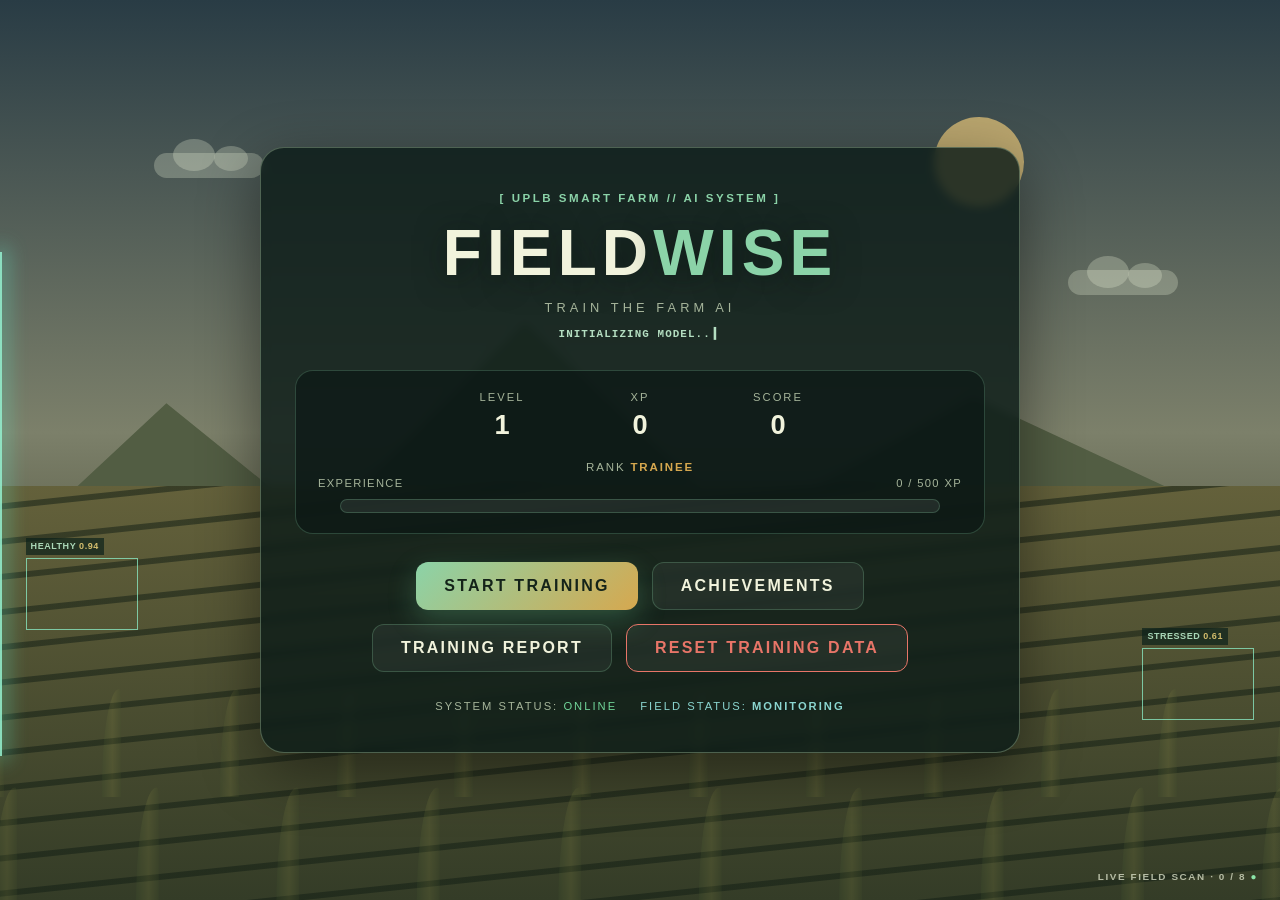
<file: index.html>
<!DOCTYPE html>
<html lang="en">
<head>
    <meta charset="UTF-8">
    <meta name="viewport" content="width=device-width, initial-scale=1.0">
    <title>FIELDWISE: Train the Farm AI</title>
    <link rel="stylesheet" href="style.css">
</head>

<body>

    <!-- =========================
         MAIN MENU
    ========================== -->
    <section id="main-menu" class="screen active">

        <div class="field-scene field-stage-0" id="home-field" aria-hidden="true">
            <div class="field-sky">
                <span class="field-cloud cloud-one"></span>
                <span class="field-cloud cloud-two"></span>
                <span class="field-sun"></span>
            </div>
            <div class="field-hills"></div>
            <div class="field-crops">
                <div class="crop-row crop-row-back"><i></i><i></i><i></i><i></i><i></i><i></i><i></i><i></i><i></i><i></i><i></i><i></i></div>
                <div class="crop-row crop-row-front"><i></i><i></i><i></i><i></i><i></i><i></i><i></i><i></i><i></i><i></i><i></i><i></i></div>
            </div>
            <div class="scan-sweep"></div>
            <div class="scan-box scan-box-one"><span>HEALTHY <b>0.94</b></span></div>
            <div class="scan-box scan-box-two"><span>STRESSED <b>0.61</b></span></div>
            <div class="field-readout">LIVE FIELD SCAN <span>●</span></div>
        </div>

        <div class="menu-container">

            <div class="logo-area">
                <div class="system-label">[ UPLB SMART FARM // AI SYSTEM ]</div>
                <h1>FIELD<span>WISE</span></h1>
                <p>TRAIN THE FARM AI</p>
                <div class="model-boot" id="model-boot" aria-live="polite"></div>
            </div>

            <div class="player-panel">

                <div class="player-info">
                    <div>
                        <span class="label">LEVEL</span>
                        <span id="player-level">1</span>
                    </div>

                    <div>
                        <span class="label">XP</span>
                        <span id="player-xp">0</span>
                    </div>

                    <div>
                        <span class="label">SCORE</span>
                        <span id="player-score">0</span>
                    </div>
                </div>

                <div class="rank-line">RANK <strong id="player-rank">TRAINEE</strong></div>

                <div class="xp-container">
                    <div class="xp-text">
                        <span>EXPERIENCE</span>
                        <span id="xp-progress-text">0 / 500 XP</span>
                    </div>

                    <div class="xp-bar">
                        <div id="xp-bar-fill"></div>
                    </div>
                </div>

            </div>

            <div class="menu-buttons">
                <button class="main-button" onclick="showLevels()">
                    START TRAINING
                </button>

                <button class="secondary-button" onclick="showAchievements()">
                    ACHIEVEMENTS
                </button>

                <button class="secondary-button" onclick="showTrainingReport()">TRAINING REPORT</button>

                <button class="secondary-button danger-button" onclick="resetProgress()">RESET TRAINING DATA</button>
            </div>

            <div class="system-status">
                SYSTEM STATUS: <span>ONLINE</span>
                <span class="field-status">FIELD STATUS: <b id="field-status-text">MONITORING</b></span>
            </div>

        </div>

    </section>


    <!-- =========================
         BIAS LAB
    ========================== -->
    <section id="bias-lab" class="screen">
        <div class="game-container">
            <div class="game-hud">
                <div class="hud-left">
                    <button class="back-button" onclick="showLevels()">← EXIT</button>
                    <div class="level-indicator"><span>LEVEL 07</span><strong>BIAS LAB</strong></div>
                </div>
                <div class="hud-stats">
                    <div class="hud-stat"><span>ROUND</span><strong id="bias-round">1 / 3</strong></div>
                    <div class="hud-stat"><span>SCORE</span><strong id="bias-score">0</strong></div>
                </div>
            </div>
            <div class="round-progress">
                <div class="progress-label"><span>LEVEL PROGRESS</span><span id="bias-progress-text">33%</span></div>
                <div class="round-bar"><div id="bias-progress-fill"></div></div>
            </div>
            <div class="game-card bias-card">
                <div class="game-title">
                    <div class="system-label">UPLB SMART FARM // BIAS LAB</div>
                    <h2>FIX THE FARM</h2>
                    <p id="bias-brief">The crop AI was trained on last season's field photos. It is live on the farm and something is going wrong.</p>
                    <div class="level-goal"><strong>GOAL</strong><span id="bias-goal">Run the field test, scan the dataset, find the group the AI barely learned, then spend your sample budget on it.</span></div>
                </div>

                <div class="bias-steps">
                    <span id="bias-step-test">FIELD TEST</span>
                    <span id="bias-step-investigate">INVESTIGATE</span>
                    <span id="bias-step-diagnose">DIAGNOSE</span>
                    <span id="bias-step-repair">REPAIR</span>
                    <span id="bias-step-result">RETRAIN</span>
                </div>

                <!-- PHASE 1 // FIELD TEST -->
                <div id="bias-phase-test" class="bias-phase">
                    <div class="bias-panel-title">FIELD TEST — THE AI IN THE FIELD</div>
                    <div id="bias-test-grid" class="bias-test-grid"></div>
                    <div class="game-message">WHERE IS IT GOING WRONG? LOOK FOR A PATTERN IN THE MISTAKES.</div>
                    <button class="main-button" onclick="goToBiasInvestigate()">INVESTIGATE →</button>
                </div>

                <!-- PHASE 2 // DATA SCANNER -->
                <div id="bias-phase-investigate" class="bias-phase hidden">
                    <div class="bias-scanner">
                        <div class="bias-panel-title">🔍 DATA SCANNER <b id="bias-scans-left">2 SCANS LEFT</b></div>
                        <div class="bias-scan-buttons">
                            <button class="secondary-button bias-scan" data-scan="performance" onclick="runBiasScan('performance')">MODEL PERFORMANCE</button>
                            <button class="secondary-button bias-scan" data-scan="distribution" onclick="runBiasScan('distribution')">DATA DISTRIBUTION</button>
                            <button class="secondary-button bias-scan" data-scan="features" onclick="runBiasScan('features')">FEATURES</button>
                        </div>
                        <div id="bias-scan-output" class="bias-scan-output">NO SCAN RUN YET. YOU HAVE LIMITED SCANS — PICK THE ONES THAT ACTUALLY ANSWER THE QUESTION.</div>
                    </div>
                    <div id="bias-deploy-report" class="game-message"></div>
                    <div class="bias-phase-actions">
                        <button class="main-button" onclick="goToBiasDiagnosis()">CONTINUE TO DIAGNOSIS →</button>
                        <button class="secondary-button" onclick="deployBiasModelEarly()">DEPLOY AS-IS</button>
                    </div>
                </div>

                <!-- PHASE 3 // DIAGNOSE -->
                <div id="bias-phase-diagnose" class="bias-phase hidden">
                    <div class="bias-panel-title">WHICH GROUP DID THE AI LEARN TOO LITTLE ABOUT?</div>
                    <div id="bias-diagnosis-choices" class="bias-choices"></div>
                    <div id="bias-diagnosis-feedback" class="game-message"></div>
                    <button id="bias-to-repair" class="main-button hidden" onclick="goToBiasRepair()">OPEN DATA LAB →</button>
                </div>

                <!-- PHASE 4 // DATA LAB -->
                <div id="bias-phase-repair" class="bias-phase hidden">
                    <div class="bias-panel-title">DATA LAB — SPEND YOUR SAMPLE BUDGET</div>
                    <div id="bias-budget" class="bias-budget"></div>
                    <div id="bias-allocator" class="bias-allocator"></div>
                    <div id="bias-repair-hint" class="game-message"></div>
                    <button id="bias-retrain" class="main-button" onclick="retrainBiasModel()">RETRAIN MODEL</button>
                </div>

                <!-- PHASE 5 // RETRAIN RESULT -->
                <div id="bias-phase-result" class="bias-phase hidden">
                    <div class="bias-panel-title">RETRAINED MODEL — BEFORE VS AFTER</div>
                    <div id="bias-result-compare" class="bias-result-compare"></div>
                    <div class="bias-panel-title">SAME FIELD TEST, RETRAINED MODEL</div>
                    <div id="bias-retest-grid" class="bias-test-grid"></div>
                    <div id="bias-result-message" class="game-message"></div>
                    <div id="bias-concept" class="bias-concept"></div>
                    <button id="next-bias-button" class="main-button" onclick="nextBiasRound()">NEXT ROUND →</button>
                </div>
            </div>
        </div>
    </section>

    <!-- =========================
         BIAS LAB COMPLETE
    ========================== -->
    <section id="bias-lab-complete" class="screen">
        <div class="completion-container">
            <div class="system-label">TRAINING PROTOCOL COMPLETE</div>
            <h1>BIAS LAB COMPLETE</h1>
            <div class="completion-title">DATA REPRESENTATION CHECKED</div>
            <div id="bias-completion-stars" class="stars">★ ★ ★</div>
            <div class="results-panel">
                <div class="result-row"><span>ROUNDS BALANCED</span><strong id="bias-completion-correct">0 / 3</strong></div>
                <div class="result-row"><span>FINAL SCORE</span><strong id="bias-completion-score">0</strong></div>
                <div class="result-row"><span>XP EARNED</span><strong id="bias-completion-xp">+0 XP</strong></div>
            </div>
            <div id="bias-completion-message" class="completion-message">Representation check complete.</div>
            <div class="completion-buttons">
                <button class="main-button" onclick="startBiasLab()">RETRY LEVEL</button>
                <button class="secondary-button" onclick="showLevels()">LEVEL SELECT</button>
            </div>
        </div>
    </section>

    <!-- =========================
         LEVEL SELECT
    ========================== -->
    <section id="level-select" class="screen">

        <div class="screen-container">

            <div class="screen-header">
                <button class="back-button" onclick="showMainMenu()">← BACK</button>

                <div>
                    <div class="system-label">TRAINING DATABASE</div>
                    <h2>SELECT TRAINING</h2>
                    <p class="map-instruction">FOLLOW THE FIELD PATH · EACH PLOT TEACHES THE NEXT STAGE OF THE MODEL</p>
                </div>
            </div>

            <div class="map-progress" aria-label="Training field progress">
                <span id="map-progress-label">FIELD 0 / 8 PLOTS CULTIVATED</span>
                <div class="map-progress-track"><div id="map-progress-fill"></div></div>
            </div>

            <div class="level-grid field-map">

                <div class="level-card" data-level="1" onclick="openLevel(1)">
                    <div class="level-number">01</div>
                    <div class="level-name">FIELD SCOUT</div>
                    <div class="level-description">
                        Inspect smart-farm observations and find the crop condition that does not fit the normal field pattern.
                    </div>
                    <div class="level-fantasy">Find the weird one</div>
                    <div class="level-status"></div>
                </div>

                <div class="level-card" data-level="2" onclick="openLevel(2)">
                    <div class="level-number">02</div>
                    <div class="level-name">DATA HARVEST</div>
                    <div class="level-description">
                        Prepare crop observations for the AI. Keep useful samples, fix labels, and remove unreliable field data.
                    </div>
                    <div class="level-fantasy">Fix the dataset</div>
                    <div class="level-status"></div>
                </div>

                <div class="level-card" data-level="3" onclick="openLevel(3)">
                    <div class="level-number">03</div>
                    <div class="level-name">CROP CLASSIFIER</div>
                    <div class="level-description">
                        Learn classification by placing five unseen rice samples into HEALTHY or DISEASED categories using their features.
                    </div>
                    <div class="level-fantasy">Teach the AI to decide</div>
                    <div class="level-status"></div>
                </div>

                <div class="level-card" data-level="4" onclick="openLevel(4)">
                    <div class="level-number">04</div>
                    <div class="level-name">PROBABILITY</div>
                    <div class="level-description">
                        Make predictions under uncertainty. AI uses probabilities to express confidence because real-world data rarely gives absolute certainty.
                    </div>
                    <div class="level-fantasy">How confident is the model?</div>
                    <div class="level-status"></div>
                </div>

                <div class="level-card" data-level="5" onclick="openLevel(5)">
                    <div class="level-number">05</div>
                    <div class="level-name">MODEL BREAKER</div>
                    <div class="level-description">
                        Compare two crop models and spot the one that memorized its training field instead of learning a pattern for new fields.
                    </div>
                    <div class="level-fantasy">Did it actually learn?</div>
                    <div class="level-status"></div>
                </div>

                <div class="level-card" data-level="6" onclick="openLevel(6)">
                    <div class="level-number">06</div>
                    <div class="level-name">FARM OPTIMIZER</div>
                    <div class="level-description">
                        Allocate limited water, fertilizer, and workers to find the best crop yield without wasting the farm's resources.
                    </div>
                    <div class="level-fantasy">Do more with less</div>
                    <div class="level-status"></div>
                </div>

                <div class="level-card" data-level="7" onclick="openLevel(7)">
                    <div class="level-number">07</div>
                    <div class="level-name">BIAS LAB</div>
                    <div class="level-description">
                        Investigate how data and weights affect AI decisions. AI can inherit unfair patterns when its training data or rules are unbalanced.
                    </div>
                    <div class="level-fantasy">Who is the AI failing?</div>
                    <div class="level-status"></div>
                </div>

                <div class="level-card" data-level="8" onclick="openLevel(8)">
                    <div class="level-number">08</div>
                    <div class="level-name">FINAL TEST</div>
                    <div class="level-description">
                        Run the crop-monitoring pipeline from field observations to a responsible farm alert.
                    </div>
                    <div class="level-fantasy">Can you trust the whole system?</div>
                    <div class="level-status"></div>
                </div>

            </div>

        </div>

    </section>


    <!-- =========================
         FINAL TEST
    ========================== -->
    <section id="final-test" class="screen">
        <div class="game-container">
            <div class="game-hud">
                <div class="hud-left">
                    <button class="back-button" onclick="showLevels()">← EXIT</button>
                    <div class="level-indicator"><span>LEVEL 08</span><strong>FINAL TEST</strong></div>
                </div>
                <div class="hud-stats">
                    <div class="hud-stat"><span>STAGE</span><strong id="final-stage">1 / 8</strong></div>
                    <div class="hud-stat"><span>SCORE</span><strong id="final-score">0</strong></div>
                </div>
            </div>
            <div class="round-progress">
                <div class="progress-label"><span>PIPELINE PROGRESS</span><span id="final-progress-text">13%</span></div>
                <div class="round-bar"><div id="final-progress-fill"></div></div>
            </div>
            <div class="game-card final-test-card">
                <div class="game-title">
                    <div class="system-label">UPLB SMART FARM // FINAL OPERATION</div>
                    <h2>PUT THE PIPELINE TO WORK</h2>
                    <p>Run one new batch of rice observations through the decisions you have learned. Good AI starts with good data.</p>
                </div>
                <div class="pipeline-strip">🌾 OBSERVE <span>→</span> 🧹 PREPARE <span>→</span> 🤖 CLASSIFY <span>→</span> 📊 CHECK <span>→</span> 🚨 ALERT</div>
                <div id="final-stage-label" class="final-stage-label"></div>
                <div id="final-stage-content" class="final-stage-content"></div>
                <div id="final-stage-feedback" class="game-message">MAKE THE PIPELINE DECISION</div>
                <div id="final-stage-actions" class="final-stage-actions"></div>
                <button id="next-final-stage-button" class="main-button hidden" onclick="nextFinalStage()">NEXT STAGE →</button>
            </div>
        </div>
    </section>


    <!-- =========================
         FINAL TEST COMPLETE
    ========================== -->
    <section id="final-test-complete" class="screen">
        <div class="completion-container final-completion-container">
            <div class="system-label">FIELDWISE OPERATION COMPLETE</div>
            <h1>AI TRAINING COMPLETE</h1>
            <div class="completion-title">FIELD ALERT READY</div>
            <div id="final-completion-stars" class="stars">★ ★ ★</div>
            <div class="final-pipeline-summary">
                <div>🌾 CROP OBSERVATIONS <strong>✓ CHECKED</strong></div>
                <div>🧹 CLEAN DATA <strong>✓ PREPARED</strong></div>
                <div>🏷️ LABEL DATA <strong>✓ VERIFIED</strong></div>
                <div>🤖 MODEL <strong>✓ CLASSIFIED</strong></div>
                <div>📊 CONFIDENCE <strong>✓ CHECKED</strong></div>
                <div>🧪 FIELD TEST <strong>✓ PASSED</strong></div>
                <div>⚖️ DATA BALANCE <strong>✓ INVESTIGATED</strong></div>
            </div>
            <div class="final-alert-summary"><span>🚨 YOUR ALERT RULE</span><strong id="final-alert-rule">ALERT AT 50%+</strong><small id="final-alert-cost"></small></div>
            <div id="final-farm-outcome" class="final-farm-outcome"></div>
            <div class="final-good-ai">Good AI starts with good data.</div>
            <div id="final-completion-message" class="completion-message">The crop-monitoring pipeline is ready for the farm.</div>
            <div class="completion-buttons">
                <button class="main-button" onclick="showEpilogue()">SEE THE HARVEST →</button>
                <button class="secondary-button" onclick="showTrainingReport()">TRAINING REPORT</button>
                <button class="secondary-button" onclick="startFinalTest()">RETRY TEST</button>
                <button class="secondary-button" onclick="showLevels()">LEVEL SELECT</button>
            </div>
        </div>
    </section>


    <!-- =========================
         DATA HARVEST
    ========================== -->
    <section id="data-builder" class="screen">
        <div class="game-container">
            <div class="game-hud">
                <div class="hud-left">
                    <button class="back-button" onclick="showLevels()">← EXIT</button>
                    <div class="level-indicator"><span>LEVEL 02</span><strong>DATA HARVEST</strong></div>
                </div>
                <div class="hud-stats">
                    <div class="hud-stat"><span>SAMPLE</span><strong id="data-builder-round">1 / 8</strong></div>
                    <div class="hud-stat"><span>SCORE</span><strong id="data-builder-score">0</strong></div>
                </div>
            </div>
            <div class="round-progress">
                <div class="progress-label"><span>DATASET HEALTH</span><span id="data-builder-progress-text">0%</span></div>
                <div class="round-bar"><div id="data-builder-progress-fill"></div></div>
            </div>
            <div class="game-card data-builder-card">
                <div class="game-title">
                    <div class="system-label">UPLB SMART FARM // DATA HARVEST</div>
                    <h2>PREPARE THE CROP DATASET</h2>
                    <p>The AI must detect whether a crop is HEALTHY or DISEASED. Inspect each observation before you teach it.</p>
                </div>
                <div class="dataset-dashboard">
                    <div class="dataset-dashboard-title"><span>DATASET STATUS</span><strong id="data-builder-health">0%</strong></div>
                    <div class="dataset-stats">
                        <span>SAMPLES <strong id="data-builder-processed">0 / 8</strong></span>
                        <span>HEALTHY <strong id="data-builder-good">0</strong></span>
                        <span>DISEASED <strong id="data-builder-defective">0</strong></span>
                        <span>RELABELLED <strong id="data-builder-relabeled">0</strong></span>
                        <span>REMOVED <strong id="data-builder-removed">0</strong></span>
                    </div>
                    <div id="data-builder-health-message" class="dataset-health-message">INSPECT THE FIRST SAMPLE</div>
                </div>
                <div id="data-builder-sample" class="data-sample"></div>
                <div class="data-action-buttons">
                    <button class="main-button data-action-choice" onclick="processDataSample('keep')">KEEP</button>
                    <button class="secondary-button data-action-choice remove-action" onclick="processDataSample('remove')">REMOVE</button>
                    <button class="secondary-button data-action-choice relabel-action" onclick="processDataSample('relabel')">RELABEL</button>
                </div>
                <div id="data-builder-feedback" class="game-message">CHOOSE WHAT TO DO WITH THIS EXAMPLE</div>
                <button id="next-data-builder-button" class="main-button hidden" onclick="nextDataSample()">NEXT SAMPLE →</button>
            </div>
        </div>
    </section>


    <!-- =========================
         MODEL BREAKER
    ========================== -->
    <section id="model-breaker" class="screen">
        <div class="game-container">
            <div class="game-hud">
                <div class="hud-left">
                    <button class="back-button" onclick="showLevels()">← EXIT</button>
                    <div class="level-indicator"><span>LEVEL 05</span><strong>MODEL BREAKER</strong></div>
                </div>
                <div class="hud-stats">
                    <div class="hud-stat"><span>ROUND</span><strong id="model-breaker-round">1 / 5</strong></div>
                    <div class="hud-stat"><span>SCORE</span><strong id="model-breaker-score">0</strong></div>
                </div>
            </div>
            <div class="round-progress">
                <div class="progress-label"><span>FIELD TEST PROGRESS</span><span id="model-breaker-progress-text">20%</span></div>
                <div class="round-bar"><div id="model-breaker-progress-fill"></div></div>
            </div>
            <div class="game-card model-breaker-card">
                <div class="game-title">
                    <div class="system-label">UPLB SMART FARM // MODEL CHECK</div>
                    <h2>DID THE AI LEARN THE FIELD?</h2>
                    <p>Compare each model's training-field accuracy with its new-field accuracy. Choose the model that learned a useful pattern.</p>
                </div>
                <div id="model-breaker-case" class="model-case"></div>
                <div id="model-breaker-choices" class="diagnosis-choices"></div>
                <div id="model-breaker-feedback" class="game-message">COMPARE THE TWO MODELS</div>
                <button id="next-model-breaker-button" class="main-button hidden" onclick="nextModelBreakerCase()">NEXT ROUND →</button>
            </div>
        </div>
    </section>


    <!-- =========================
         DATA BUILDER COMPLETE
    ========================== -->
    <section id="data-builder-complete" class="screen">
        <div class="completion-container">
            <div class="system-label">TRAINING PROTOCOL COMPLETE</div>
            <h1>DATA HARVEST COMPLETE</h1>
            <div class="completion-title">TRAINING READY</div>
            <div id="data-builder-completion-stars" class="stars">★ ★ ★</div>
            <div class="results-panel">
                <div class="result-row"><span>SAMPLES KEPT</span><strong id="data-builder-completion-kept">0</strong></div>
                <div class="result-row"><span>SAMPLES RELABELLED</span><strong id="data-builder-completion-relabeled">0</strong></div>
                <div class="result-row"><span>LABEL ERRORS LEFT</span><strong id="data-builder-completion-errors">0</strong></div>
                <div class="result-row"><span>DATASET HEALTH</span><strong id="data-builder-completion-health">0%</strong></div>
                <div class="result-row"><span>FINAL SCORE</span><strong id="data-builder-completion-score">0</strong></div>
                <div class="result-row"><span>XP EARNED</span><strong id="data-builder-completion-xp">+0 XP</strong></div>
            </div>
            <div id="data-builder-completion-message" class="completion-message">Your dataset is ready for training.</div>
            <div id="data-builder-training-panel" class="training-panel hidden">
                <strong>AI MODEL</strong>
                <span id="data-builder-training-status">READY TO TRAIN</span>
                <div class="training-bar"><div id="data-builder-training-fill"></div></div>
                <div id="data-builder-training-detail">The model will learn from the examples you kept.</div>
            </div>
            <div class="completion-buttons">
                <button class="main-button" onclick="startDataBuilder()">RETRY LEVEL</button>
                <button id="train-data-model-button" class="main-button" onclick="trainDataModel()">TRAIN MODEL →</button>
                <button class="secondary-button" onclick="showLevels()">LEVEL SELECT</button>
            </div>
        </div>
    </section>


    <!-- =========================
         PATTERN HUNTER
    ========================== -->
    <section id="pattern-hunter" class="screen">

        <div class="game-container">

            <!-- GAME HUD -->
            <div class="game-hud">

                <div class="hud-left">
                    <button class="back-button" onclick="showLevels()">← EXIT</button>

                    <div class="level-indicator">
                        <span>LEVEL 01</span>
                        <strong>FIELD SCOUT</strong>
                    </div>
                </div>

                <div class="hud-stats">

                    <div class="hud-stat">
                        <span>ROUND</span>
                        <strong id="round-number">1 / 5</strong>
                    </div>

                    <div class="hud-stat">
                        <span>SCORE</span>
                        <strong id="game-score">0</strong>
                    </div>

                </div>

            </div>


            <!-- PROGRESS -->
            <div class="round-progress">

                <div class="progress-label">
                    <span>TRAINING PROGRESS</span>
                    <span id="round-progress-text">20%</span>
                </div>

                <div class="round-bar">
                    <div id="round-bar-fill"></div>
                </div>

            </div>


            <!-- GAME CONTENT -->
            <div class="game-card">

                <div class="game-title">
                    <div class="system-label">UPLB SMART FARM // TRAINING SECTOR 01</div>

                    <h2>DETECT THE ABNORMAL CROP</h2>

                    <p>
                        The farm's sensor network has collected today's crop data.
                        Most observations follow a normal pattern. One does not. Find it.
                    </p>
                </div>

                <div id="field-scenario" class="field-scenario"></div>

                <div id="pattern-grid" class="pattern-grid"></div>


                <div id="game-message" class="game-message">
                    FIND THE OBSERVATION THAT DOES NOT FIT
                </div>

                <div id="field-concept" class="field-concept hidden">
                    <strong>AI CONCEPT UNLOCKED: ANOMALY DETECTION</strong>
                    <span>Finding observations that significantly differ from normal patterns.</span>
                </div>


                <button id="next-pattern-button"
                        class="main-button hidden"
                        onclick="nextPattern()">
                    NEXT ROUND →
                </button>

            </div>

        </div>

    </section>


    <!-- =========================
         CLASSIFIER
    ========================== -->
    <section id="classifier" class="screen">

        <div class="game-container">

            <div class="game-hud">

                <div class="hud-left">
                    <button class="back-button" onclick="showLevels()">← EXIT</button>

                    <div class="level-indicator">
                        <span>LEVEL 03</span>
                        <strong>CROP CLASSIFIER</strong>
                    </div>
                </div>

                <div class="hud-stats">

                    <div class="hud-stat">
                        <span>ROUND</span>
                        <strong id="classifier-round-number">1 / 3</strong>
                    </div>

                    <div class="hud-stat">
                        <span>SCORE</span>
                        <strong id="classifier-score">0</strong>
                    </div>

                </div>

            </div>

            <div class="round-progress">

                <div class="progress-label">
                    <span>CLASSIFICATION PROGRESS</span>
                    <span id="classifier-progress-text">33%</span>
                </div>

                <div class="round-bar">
                    <div id="classifier-progress-fill"></div>
                </div>

            </div>

            <div class="game-card classifier-card">

                <div class="game-title">
                    <div class="system-label">UPLB SMART FARM // CROP CLASSIFIER</div>
                    <h2>CLASSIFY THE CROP</h2>
                    <p>Look at the features and place this unseen rice sample into a category: HEALTHY or DISEASED.</p>
                </div>

                <div class="diagnosis-header">
                    <span>FIELD LOS BAÑOS-04</span>
                    <strong id="classifier-sample-name">RICE SAMPLE #018</strong>
                    <span>NEW SAMPLE</span>
                </div>

                <div id="classifier-observation" class="classifier-observation"></div>

                <div id="classifier-ai-lock" class="ai-lock">🤖 FIELDWISE IS WAITING. CLASSIFY THE SAMPLE FIRST.</div>

                <div id="classifier-ai-panel" class="hidden">
                <div class="fieldwise-panel">
                    <div class="fieldwise-heading"><span>AI PREDICTION</span><strong>FIELDWISE</strong></div>
                    <div class="prediction-bars">
                        <div class="prediction-bar-row"><span>HEALTHY</span><div><i id="classifier-healthy-bar"></i></div><strong id="classifier-healthy-value">0%</strong></div>
                        <div class="prediction-bar-row"><span>DISEASED</span><div><i id="classifier-diseased-bar"></i></div><strong id="classifier-diseased-value">0%</strong></div>
                    </div>
                    <div class="model-prediction"><span>🤖 PREDICTION</span><strong id="classifier-prediction">--</strong><small>CONFIDENCE <b id="classifier-confidence">0%</b></small></div>
                </div>
                </div>

                <div class="classifier-controls">
                    <button class="main-button classifier-choice" data-classification="HEALTHY" onclick="submitClassifier('HEALTHY')">HEALTHY</button>
                    <button class="secondary-button classifier-choice disease-choice" data-classification="DISEASED" onclick="submitClassifier('DISEASED')">DISEASED</button>
                </div>

                <div id="classifier-feedback" class="game-message">
                    CHOOSE A CROP CATEGORY
                </div>

                <div id="classifier-nearest" class="nearest-data hidden"></div>

                <button id="next-classifier-button"
                        class="main-button hidden"
                        onclick="nextClassifierRound()">
                    NEXT SAMPLE →
                </button>

            </div>

        </div>

    </section>


    <!-- =========================
         PROBABILITY
    ========================== -->
    <section id="probability-level" class="screen">

        <div class="game-container">

            <div class="game-hud">

                <div class="hud-left">
                    <button class="back-button" onclick="showLevels()">← EXIT</button>

                    <div class="level-indicator">
                        <span>LEVEL 04</span>
                        <strong>PROBABILITY</strong>
                    </div>
                </div>

                <div class="hud-stats">

                    <div class="hud-stat">
                        <span>ROUND</span>
                        <strong id="probability-round">1 / 5</strong>
                    </div>

                    <div class="hud-stat">
                        <span>ACCURACY</span>
                        <strong id="probability-accuracy">0%</strong>
                    </div>

                </div>

            </div>

            <div class="round-progress">

                <div class="progress-label">
                    <span>AI MODEL CONFIDENCE</span>
                    <span id="probability-confidence-label">0%</span>
                </div>

                <div class="round-bar">
                    <div id="probability-confidence-bar"></div>
                </div>

            </div>

            <div class="game-card probability-card">

                <div class="game-title">
                    <div class="system-label">UPLB SMART FARM // PROBABILITY</div>
                    <h2>HOW CERTAIN IS THE AI?</h2>
                    <p class="probability-instructions">
                        Classification tells you what the AI predicts. Probability tells you how confident it is. Read the two percentages and choose HIGH, MEDIUM, or LOW confidence.
                    </p>
                </div>

                <div id="probability-scenario-text" class="probability-scenario">🌾 RICE SAMPLE #01</div>

                <div id="probability-observation" class="probability-observation"></div>

                <div class="confidence-panel">
                    <div class="confidence-row"><span>HEALTHY</span><strong id="probability-healthy-value">0%</strong></div>
                    <div class="confidence-track"><i id="probability-healthy-bar"></i></div>
                    <div class="confidence-row"><span>DISEASED</span><strong id="probability-diseased-value">0%</strong></div>
                    <div class="confidence-track"><i id="probability-diseased-bar"></i></div>
                </div>

                <div class="probability-buttons">
                    <button class="main-button probability-choice" data-confidence="high" onclick="evaluateProbability('high')">HIGH</button>
                    <button class="secondary-button probability-choice" data-confidence="medium" onclick="evaluateProbability('medium')">MEDIUM</button>
                    <button class="secondary-button probability-choice" data-confidence="low" onclick="evaluateProbability('low')">LOW</button>
                </div>

                <div id="probability-feedback" class="game-message">
                    READ THE PROBABILITY GAP
                </div>

                <button id="next-probability-button"
                        class="main-button hidden"
                        onclick="nextProbabilityRound()">
                    NEXT SAMPLE →
                </button>

            </div>

        </div>

    </section>


    <!-- =========================
         OPTIMIZER
    ========================== -->
    <section id="optimizer" class="screen">

        <div class="game-container">

            <div class="game-hud">
                <div class="hud-left">
                    <button class="back-button" onclick="showLevels()">← EXIT</button>

                    <div class="level-indicator">
                        <span>LEVEL 06</span>
                        <strong>FARM OPTIMIZER</strong>
                    </div>
                </div>

                <div class="hud-stats">
                    <div class="hud-stat">
                        <span>ROUND</span>
                        <strong id="optimizer-round">1 / 3</strong>
                    </div>

                    <div class="hud-stat">
                        <span>SCORE</span>
                        <strong id="optimizer-score">0</strong>
                    </div>
                </div>
            </div>

            <div class="round-progress">
                <div class="progress-label">
                    <span>RESOURCE ALLOCATION</span>
                    <span id="optimizer-progress-text">33%</span>
                </div>
                <div class="round-bar">
                    <div id="optimizer-progress-fill"></div>
                </div>
            </div>

            <div class="game-card optimizer-card">
                <div class="game-title">
                    <div class="system-label">UPLB SMART FARM // RESOURCE ALLOCATION</div>
                    <h2>MAKE THE MOST OF THE FARM</h2>
                    <p class="optimizer-instructions">
                        Allocate limited resources to a rice field. Find a strong crop yield without simply using the most of everything.
                    </p>
                    <div class="level-goal"><strong>GOAL</strong><span>Reach 100% crop yield in each round while staying within the available resources.</span></div>
                </div>

                <div id="opt-task-desc" class="optimizer-task">Choose water, fertilizer, and workers for this field.</div>
                <div class="farm-resources"><span>💧 WATER <strong>10</strong></span><span>🌱 FERTILIZER <strong>6</strong></span><span>👩‍🌾 WORKERS <strong>4</strong></span></div>

                <div class="optimizer-controls">
                    <label class="farm-resource-row" for="farm-water">
                        <span>WATER <strong id="farm-water-value">5</strong> / 10</span>
                        <input type="range" id="farm-water" min="0" max="10" value="5" oninput="updateFarmYield()">
                    </label>
                    <label class="farm-resource-row" for="farm-fertilizer">
                        <span>FERTILIZER <strong id="farm-fertilizer-value">3</strong> / 6</span>
                        <input type="range" id="farm-fertilizer" min="0" max="6" value="3" oninput="updateFarmYield()">
                    </label>
                    <label class="farm-resource-row" for="farm-workers">
                        <span>WORKERS <strong id="farm-workers-value">2</strong> / 4</span>
                        <input type="range" id="farm-workers" min="0" max="4" value="2" oninput="updateFarmYield()">
                    </label>
                </div>

                <div class="optimizer-meters">
                    <div class="optimizer-meter">
                        <div class="meter-label"><span>EXPECTED CROP YIELD</span><strong id="farm-yield-value">0%</strong></div>
                        <div class="meter-track"><div id="opt-energy-bar" class="meter-fill energy-fill"></div></div>
                    </div>
                    <div class="optimizer-meter">
                        <div class="meter-label"><span>RESOURCE USE</span><strong id="farm-use-value">0 / 20</strong></div>
                        <div class="meter-track"><div id="opt-output-bar" class="meter-fill output-fill"></div></div>
                    </div>
                </div>

                <div id="opt-warning" class="optimizer-warning" aria-live="polite"></div>

                <div class="optimizer-actions">
                    <button id="btn-run-opt" class="main-button" onclick="submitFarmAllocation()">GROW CROP</button>
                </div>

                <div id="optimizer-feedback" class="game-message">FIND A VALID HIGH-SCORE CONFIGURATION</div>

                <div id="optimizer-comparison" class="optimizer-comparison hidden"></div>
            </div>
        </div>
    </section>


    <!-- =========================
         MODEL BREAKER COMPLETE
    ========================== -->
    <section id="model-breaker-complete" class="screen">
        <div class="completion-container">
            <div class="system-label">TRAINING PROTOCOL COMPLETE</div>
            <h1>MODEL BREAKER COMPLETE</h1>
            <div class="completion-title">GENERALIZATION CHECKED</div>
            <div id="model-breaker-completion-stars" class="stars">★ ★ ★</div>
            <div class="results-panel">
                <div class="result-row"><span>MODELS TESTED</span><strong>5</strong></div>
                <div class="result-row"><span>CORRECT CHOICES</span><strong id="model-breaker-completion-accuracy">0 / 5</strong></div>
                <div class="result-row"><span>FINAL SCORE</span><strong id="model-breaker-completion-score">0</strong></div>
                <div class="result-row"><span>XP EARNED</span><strong id="model-breaker-completion-xp">+0 XP</strong></div>
            </div>
            <div id="model-breaker-completion-message" class="completion-message">Model diagnostics complete.</div>
            <div class="completion-buttons">
                <button class="main-button" onclick="startModelBreaker()">RETRY LEVEL</button>
                <button class="secondary-button" onclick="showLevels()">LEVEL SELECT</button>
            </div>
        </div>
    </section>


    <!-- =========================
         OPTIMIZER COMPLETE
    ========================== -->
    <section id="optimizer-complete" class="screen">
        <div class="completion-container">
            <div class="system-label">TRAINING PROTOCOL COMPLETE</div>
            <h1>FARM OPTIMIZER COMPLETE</h1>
            <div class="completion-title">RESOURCE TRADE-OFFS</div>
            <div id="optimizer-completion-stars" class="stars">★ ★ ★</div>

            <div class="results-panel">
                <div class="result-row"><span>VALID ROUNDS</span><strong id="optimizer-valid-rounds">0 / 3</strong></div>
                <div class="result-row"><span>BEST OUTPUT</span><strong id="optimizer-best-score">0</strong></div>
                <div class="result-row"><span>XP EARNED</span><strong id="optimizer-completion-xp">+0 XP</strong></div>
            </div>

            <div id="optimizer-completion-message" class="completion-message">Optimization training complete.</div>

            <div class="completion-buttons">
                <button class="main-button" onclick="startFarmOptimizer()">RETRY LEVEL</button>
                <button class="secondary-button" onclick="showLevels()">LEVEL SELECT</button>
            </div>
        </div>
    </section>


    <!-- =========================
         PROBABILITY COMPLETE
    ========================== -->
    <section id="probability-complete" class="screen">

        <div class="completion-container">

            <div class="system-label">TRAINING PROTOCOL COMPLETE</div>

            <h1>PROBABILITY COMPLETE</h1>

            <div class="completion-title">
                AI CONFIDENCE
            </div>

            <div id="probability-completion-stars" class="stars">
                ★ ★ ★
            </div>

            <div class="results-panel">

                <div class="result-row">
                    <span>SAMPLES ANALYZED</span>
                    <strong id="probability-expected-wins">0 / 5</strong>
                </div>

                <div class="result-row">
                    <span>CORRECT CONFIDENCE READS</span>
                    <strong id="probability-actual-wins">0 / 5</strong>
                </div>

                <div class="result-row">
                    <span>HIGH / MEDIUM / LOW</span>
                    <strong id="probability-calibration">0 / 0 / 0</strong>
                </div>

            </div>

            <div id="probability-completion-message" class="completion-message">
                Probability model evaluated.
            </div>

            <div class="completion-buttons">

                <button class="main-button" onclick="startProbabilityLevel()">
                    RETRY LEVEL
                </button>

                <button class="secondary-button" onclick="showLevels()">
                    LEVEL SELECT
                </button>

            </div>

        </div>

    </section>


    <!-- =========================
         CROP CLASSIFIER COMPLETE
    ========================== -->
    <section id="classifier-complete" class="screen">

        <div class="completion-container">

            <div class="system-label">TRAINING PROTOCOL COMPLETE</div>

            <h1>CROP CLASSIFIER COMPLETE</h1>

            <div class="completion-title">
                CLASSIFICATION READY
            </div>

            <div id="classifier-completion-stars" class="stars">
                ★ ★ ★
            </div>

            <div class="results-panel">

                <div class="result-row">
                    <span>ACCURACY</span>
                    <strong id="classifier-completion-accuracy">100%</strong>
                </div>


                <div class="result-row">
                    <span>FINAL SCORE</span>
                    <strong id="classifier-completion-score">0</strong>
                </div>

                <div class="result-row">
                    <span>XP EARNED</span>
                    <strong id="classifier-completion-xp">+0 XP</strong>
                </div>

            </div>

            <div id="classifier-completion-message" class="completion-message">
                Classification model training complete.
            </div>

            <div class="completion-buttons">

                <button class="main-button" onclick="startClassifier()">
                    RETRY LEVEL
                </button>

                <button class="secondary-button" onclick="showLevels()">
                    LEVEL SELECT
                </button>

            </div>

        </div>

    </section>


    <!-- =========================
         LEVEL COMPLETE
    ========================== -->
    <section id="level-complete" class="screen">

        <div class="completion-container">

            <div class="system-label">TRAINING PROTOCOL COMPLETE</div>

            <h1>LEVEL COMPLETE</h1>

            <div class="completion-title">
                FIELD SCOUT
            </div>

            <div id="completion-stars" class="stars">
                ★ ★ ★
            </div>

            <div class="results-panel">

                <div class="result-row">
                    <span>ACCURACY</span>
                    <strong id="completion-accuracy">100%</strong>
                </div>

                <div class="result-row">
                    <span>FINAL SCORE</span>
                    <strong id="completion-score">0</strong>
                </div>

                <div class="result-row">
                    <span>XP EARNED</span>
                    <strong id="completion-xp">+0 XP</strong>
                </div>

            </div>

            <div id="completion-message" class="completion-message">
                Training data successfully processed.
            </div>

            <div class="completion-buttons">

                <button class="main-button" onclick="startPatternHunter()">
                    RETRY LEVEL
                </button>

                <button class="secondary-button" onclick="showLevels()">
                    LEVEL SELECT
                </button>

            </div>

        </div>

    </section>


    <!-- =========================
         ACHIEVEMENTS
    ========================== -->
    <section id="achievements" class="screen">

        <div class="screen-container">

            <div class="screen-header">

                <button class="back-button" onclick="showMainMenu()">
                    ← BACK
                </button>

                <div>
                    <div class="system-label">ACHIEVEMENT DATABASE</div>
                    <h2>ACHIEVEMENTS</h2>
                </div>

            </div>

            <div class="achievement-grid">

                <div class="achievement-card locked-achievement" data-achievement="pattern-scout">
                    <div class="achievement-icon">◈</div>
                    <div>
                        <h3>PATTERN SCOUT</h3>
                        <p>Complete Field Scout.</p>
                    </div>
                </div>

                <div class="achievement-card locked-achievement" data-achievement="perfect-vision">
                    <div class="achievement-icon">◆</div>
                    <div>
                        <h3>PERFECT VISION</h3>
                        <p>Finish any level with perfect accuracy.</p>
                    </div>
                </div>

                <div class="achievement-card locked-achievement" data-achievement="speed-demon">
                    <div class="achievement-icon">⚡</div>
                    <div>
                        <h3>SPEED DEMON</h3>
                        <p>Finish Field Scout in under 45 seconds with at least 80% accuracy.</p>
                    </div>
                </div>

                <div class="achievement-card locked-achievement" data-achievement="data-detective">
                    <div class="achievement-icon">◇</div>
                    <div>
                        <h3>DATA DETECTIVE</h3>
                        <p>Run a data scan in Bias Lab.</p>
                    </div>
                </div>

            </div>

        </div>

    </section>


    <!-- =========================================================
         STORY + EPILOGUE
    ========================================================== -->
    <section id="story" class="screen">
        <div class="completion-container story-card">
            <div id="story-chapter" class="system-label"></div>
            <div id="story-portraits" class="story-portraits"></div>
            <h2 id="story-title" class="story-title"></h2>
            <div id="story-text" class="story-text"></div>
            <div class="level-goal"><strong>YOUR JOB</strong><span id="story-mission"></span></div>
            <div class="completion-buttons">
                <button class="main-button" onclick="continueStory()">START CHAPTER →</button>
                <button class="secondary-button" onclick="skipStory()">SKIP STORY</button>
            </div>
        </div>
    </section>

    <section id="epilogue" class="screen">
        <div class="completion-container story-card">
            <div id="epilogue-label" class="system-label">FIELDWISE // EPILOGUE</div>
            <h1>THE HARVEST</h1>
            <div class="story-portraits">👨‍🌾 👩‍🌾 🧓</div>
            <div id="epilogue-text" class="story-text"></div>
            <div id="epilogue-farmers" class="story-farmer-list"></div>
            <div id="epilogue-moral" class="final-good-ai"></div>
            <small class="story-note">JUAN, ALING ROSA, AND MANG TONYO ARE FICTIONAL CHARACTERS. ALL NUMBERS IN THE GAME ARE SIMULATED.</small>
            <div class="completion-buttons">
                <button class="main-button" onclick="showTrainingReport()">TRAINING REPORT</button>
                <button class="secondary-button" onclick="showLevels()">LEVEL SELECT</button>
                <button class="secondary-button" onclick="showMainMenu()">MAIN MENU</button>
            </div>
        </div>
    </section>


    <section id="training-report" class="screen">
        <div class="completion-container">
            <div class="system-label">FIELDWISE // TRAINING REPORT</div>
            <h1>FIELDWISE TRAINING REPORT</h1>
            <div class="completion-title">AI TRAINING PERFORMANCE</div>
            <div id="report-rows" class="results-panel"></div>
            <div id="report-cert" class="final-alert-summary"></div>
            <div class="completion-buttons">
                <button class="main-button" onclick="showMainMenu()">MAIN MENU</button>
                <button class="secondary-button" onclick="showLevels()">LEVEL SELECT</button>
            </div>
        </div>
    </section>

    <script src="script.js"></script>

</body>
</html>
</file>
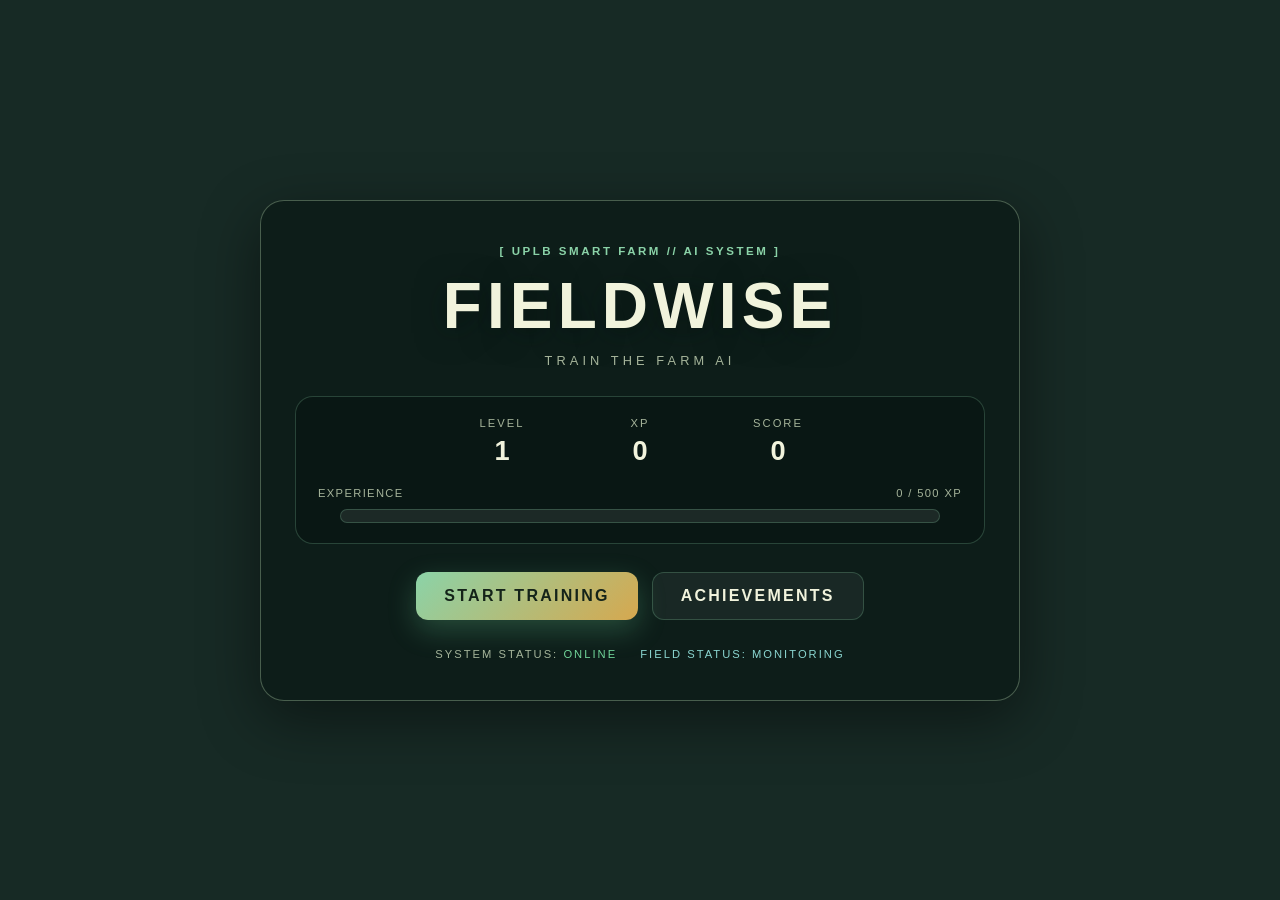
<file: index (2).html>
<!DOCTYPE html>
<html lang="en">
<head>
    <meta charset="UTF-8">
    <meta name="viewport" content="width=device-width, initial-scale=1.0">
    <title>FIELDWISE: Train the Farm AI</title>
    <link rel="stylesheet" href="style.css">
</head>

<body>

    <!-- =========================
         MAIN MENU
    ========================== -->
    <section id="main-menu" class="screen active">

        <div class="menu-container">

            <div class="logo-area">
                <div class="system-label">[ UPLB SMART FARM // AI SYSTEM ]</div>
                <h1>FIELDWISE</h1>
                <p>TRAIN THE FARM AI</p>
            </div>

            <div class="player-panel">

                <div class="player-info">
                    <div>
                        <span class="label">LEVEL</span>
                        <span id="player-level">1</span>
                    </div>

                    <div>
                        <span class="label">XP</span>
                        <span id="player-xp">0</span>
                    </div>

                    <div>
                        <span class="label">SCORE</span>
                        <span id="player-score">0</span>
                    </div>
                </div>

                <div class="xp-container">
                    <div class="xp-text">
                        <span>EXPERIENCE</span>
                        <span id="xp-progress-text">0 / 500 XP</span>
                    </div>

                    <div class="xp-bar">
                        <div id="xp-bar-fill"></div>
                    </div>
                </div>

            </div>

            <div class="menu-buttons">
                <button class="main-button" onclick="showLevels()">
                    START TRAINING
                </button>

                <button class="secondary-button" onclick="showAchievements()">
                    ACHIEVEMENTS
                </button>
            </div>

            <div class="system-status">
                SYSTEM STATUS: <span>ONLINE</span>
                <span class="field-status">FIELD STATUS: MONITORING</span>
            </div>

        </div>

    </section>


    <!-- =========================
         BIAS LAB
    ========================== -->
    <section id="bias-lab" class="screen">
        <div class="game-container">
            <div class="game-hud">
                <div class="hud-left">
                    <button class="back-button" onclick="showLevels()">← EXIT</button>
                    <div class="level-indicator"><span>LEVEL 07</span><strong>BIAS LAB</strong></div>
                </div>
                <div class="hud-stats">
                    <div class="hud-stat"><span>ROUND</span><strong id="bias-round">1 / 3</strong></div>
                    <div class="hud-stat"><span>SCORE</span><strong id="bias-score">0</strong></div>
                </div>
            </div>
            <div class="round-progress">
                <div class="progress-label"><span>LEVEL PROGRESS</span><span id="bias-progress-text">33%</span></div>
                <div class="round-bar"><div id="bias-progress-fill"></div></div>
            </div>
            <div class="game-card bias-card">
                <div class="game-title">
                    <div class="system-label">UPLB SMART FARM // BIAS LAB</div>
                    <h2>FIX THE FARM</h2>
                    <p id="bias-brief">The crop AI was trained on last season's field photos. It is live on the farm and something is going wrong.</p>
                    <div class="level-goal"><strong>GOAL</strong><span id="bias-goal">Run the field test, scan the dataset, find the group the AI barely learned, then spend your sample budget on it.</span></div>
                </div>

                <div class="bias-steps">
                    <span id="bias-step-test">FIELD TEST</span>
                    <span id="bias-step-investigate">INVESTIGATE</span>
                    <span id="bias-step-diagnose">DIAGNOSE</span>
                    <span id="bias-step-repair">REPAIR</span>
                    <span id="bias-step-result">RETRAIN</span>
                </div>

                <!-- PHASE 1 // FIELD TEST -->
                <div id="bias-phase-test" class="bias-phase">
                    <div class="bias-panel-title">FIELD TEST — THE AI IN THE FIELD</div>
                    <div id="bias-test-grid" class="bias-test-grid"></div>
                    <div class="game-message">WHERE IS IT GOING WRONG? LOOK FOR A PATTERN IN THE MISTAKES.</div>
                    <button class="main-button" onclick="goToBiasInvestigate()">INVESTIGATE →</button>
                </div>

                <!-- PHASE 2 // DATA SCANNER -->
                <div id="bias-phase-investigate" class="bias-phase hidden">
                    <div class="bias-scanner">
                        <div class="bias-panel-title">🔍 DATA SCANNER <b id="bias-scans-left">2 SCANS LEFT</b></div>
                        <div class="bias-scan-buttons">
                            <button class="secondary-button bias-scan" data-scan="performance" onclick="runBiasScan('performance')">MODEL PERFORMANCE</button>
                            <button class="secondary-button bias-scan" data-scan="distribution" onclick="runBiasScan('distribution')">DATA DISTRIBUTION</button>
                            <button class="secondary-button bias-scan" data-scan="features" onclick="runBiasScan('features')">FEATURES</button>
                        </div>
                        <div id="bias-scan-output" class="bias-scan-output">NO SCAN RUN YET. YOU HAVE LIMITED SCANS — PICK THE ONES THAT ACTUALLY ANSWER THE QUESTION.</div>
                    </div>
                    <div id="bias-deploy-report" class="game-message"></div>
                    <div class="bias-phase-actions">
                        <button class="main-button" onclick="goToBiasDiagnosis()">CONTINUE TO DIAGNOSIS →</button>
                        <button class="secondary-button" onclick="deployBiasModelEarly()">DEPLOY AS-IS</button>
                    </div>
                </div>

                <!-- PHASE 3 // DIAGNOSE -->
                <div id="bias-phase-diagnose" class="bias-phase hidden">
                    <div class="bias-panel-title">WHICH GROUP DID THE AI LEARN TOO LITTLE ABOUT?</div>
                    <div id="bias-diagnosis-choices" class="bias-choices"></div>
                    <div id="bias-diagnosis-feedback" class="game-message"></div>
                    <button id="bias-to-repair" class="main-button hidden" onclick="goToBiasRepair()">OPEN DATA LAB →</button>
                </div>

                <!-- PHASE 4 // DATA LAB -->
                <div id="bias-phase-repair" class="bias-phase hidden">
                    <div class="bias-panel-title">DATA LAB — SPEND YOUR SAMPLE BUDGET</div>
                    <div id="bias-budget" class="bias-budget"></div>
                    <div id="bias-allocator" class="bias-allocator"></div>
                    <div id="bias-repair-hint" class="game-message"></div>
                    <button id="bias-retrain" class="main-button" onclick="retrainBiasModel()">RETRAIN MODEL</button>
                </div>

                <!-- PHASE 5 // RETRAIN RESULT -->
                <div id="bias-phase-result" class="bias-phase hidden">
                    <div class="bias-panel-title">RETRAINED MODEL — BEFORE VS AFTER</div>
                    <div id="bias-result-compare" class="bias-result-compare"></div>
                    <div class="bias-panel-title">SAME FIELD TEST, RETRAINED MODEL</div>
                    <div id="bias-retest-grid" class="bias-test-grid"></div>
                    <div id="bias-result-message" class="game-message"></div>
                    <div id="bias-concept" class="bias-concept"></div>
                    <button id="next-bias-button" class="main-button" onclick="nextBiasRound()">NEXT ROUND →</button>
                </div>
            </div>
        </div>
    </section>

    <!-- =========================
         BIAS LAB COMPLETE
    ========================== -->
    <section id="bias-lab-complete" class="screen">
        <div class="completion-container">
            <div class="system-label">TRAINING PROTOCOL COMPLETE</div>
            <h1>BIAS LAB COMPLETE</h1>
            <div class="completion-title">DATA REPRESENTATION CHECKED</div>
            <div id="bias-completion-stars" class="stars">★ ★ ★</div>
            <div class="results-panel">
                <div class="result-row"><span>ROUNDS BALANCED</span><strong id="bias-completion-correct">0 / 3</strong></div>
                <div class="result-row"><span>FINAL SCORE</span><strong id="bias-completion-score">0</strong></div>
                <div class="result-row"><span>XP EARNED</span><strong id="bias-completion-xp">+0 XP</strong></div>
            </div>
            <div id="bias-completion-message" class="completion-message">Representation check complete.</div>
            <div class="completion-buttons">
                <button class="main-button" onclick="startBiasLab()">RETRY LEVEL</button>
                <button class="secondary-button" onclick="showLevels()">LEVEL SELECT</button>
            </div>
        </div>
    </section>

    <!-- =========================
         LEVEL SELECT
    ========================== -->
    <section id="level-select" class="screen">

        <div class="screen-container">

            <div class="screen-header">
                <button class="back-button" onclick="showMainMenu()">← BACK</button>

                <div>
                    <div class="system-label">TRAINING DATABASE</div>
                    <h2>SELECT TRAINING</h2>
                </div>
            </div>

            <div class="level-grid">

                <div class="level-card unlocked" onclick="startPatternHunter()">
                    <div class="level-number">01</div>
                    <div class="level-name">FIELD SCOUT</div>
                    <div class="level-description">
                        Inspect smart-farm observations and find the crop condition that does not fit the normal field pattern.
                    </div>
                    <div class="level-status">✓ UNLOCKED</div>
                </div>

                <div class="level-card unlocked" onclick="startDataBuilder()">
                    <div class="level-number">02</div>
                    <div class="level-name">DATA HARVEST</div>
                    <div class="level-description">
                        Prepare crop observations for the AI. Keep useful samples, fix labels, and remove unreliable field data.
                    </div>
                    <div class="level-status">✓ UNLOCKED</div>
                </div>

                <div class="level-card unlocked" onclick="startClassifier()">
                    <div class="level-number">03</div>
                    <div class="level-name">CROP CLASSIFIER</div>
                    <div class="level-description">
                        Learn classification by placing five unseen rice samples into HEALTHY or DISEASED categories using their features.
                    </div>
                    <div class="level-status">✓ UNLOCKED</div>
                </div>

                <div class="level-card unlocked" onclick="startProbabilityLevel()">
                    <div class="level-number">04</div>
                    <div class="level-name">PROBABILITY</div>
                    <div class="level-description">
                        Make predictions under uncertainty. AI uses probabilities to express confidence because real-world data rarely gives absolute certainty.
                    </div>
                    <div class="level-status">✓ UNLOCKED</div>
                </div>

                <div class="level-card unlocked" onclick="startModelBreaker()">
                    <div class="level-number">05</div>
                    <div class="level-name">MODEL BREAKER</div>
                    <div class="level-description">
                        Compare two crop models and spot the one that memorized its training field instead of learning a pattern for new fields.
                    </div>
                    <div class="level-status">✓ UNLOCKED</div>
                </div>

                <div class="level-card unlocked" onclick="startFarmOptimizer()">
                    <div class="level-number">06</div>
                    <div class="level-name">FARM OPTIMIZER</div>
                    <div class="level-description">
                        Allocate limited water, fertilizer, and workers to find the best crop yield without wasting the farm's resources.
                    </div>
                    <div class="level-status">✓ UNLOCKED</div>
                </div>

                <div class="level-card unlocked" onclick="startBiasLab()">
                    <div class="level-number">07</div>
                    <div class="level-name">BIAS LAB</div>
                    <div class="level-description">
                        Investigate how data and weights affect AI decisions. AI can inherit unfair patterns when its training data or rules are unbalanced.
                    </div>
                    <div class="level-status">✓ UNLOCKED</div>
                </div>

                <div class="level-card unlocked" onclick="startFinalTest()">
                    <div class="level-number">08</div>
                    <div class="level-name">FINAL TEST</div>
                    <div class="level-description">
                        Run the crop-monitoring pipeline from field observations to a responsible farm alert.
                    </div>
                    <div class="level-status">✓ UNLOCKED</div>
                </div>

            </div>

        </div>

    </section>


    <!-- =========================
         FINAL TEST
    ========================== -->
    <section id="final-test" class="screen">
        <div class="game-container">
            <div class="game-hud">
                <div class="hud-left">
                    <button class="back-button" onclick="showLevels()">← EXIT</button>
                    <div class="level-indicator"><span>LEVEL 08</span><strong>FINAL TEST</strong></div>
                </div>
                <div class="hud-stats">
                    <div class="hud-stat"><span>STAGE</span><strong id="final-stage">1 / 8</strong></div>
                    <div class="hud-stat"><span>SCORE</span><strong id="final-score">0</strong></div>
                </div>
            </div>
            <div class="round-progress">
                <div class="progress-label"><span>PIPELINE PROGRESS</span><span id="final-progress-text">13%</span></div>
                <div class="round-bar"><div id="final-progress-fill"></div></div>
            </div>
            <div class="game-card final-test-card">
                <div class="game-title">
                    <div class="system-label">UPLB SMART FARM // FINAL OPERATION</div>
                    <h2>PUT THE PIPELINE TO WORK</h2>
                    <p>Run one new batch of rice observations through the decisions you have learned. Good AI starts with good data.</p>
                </div>
                <div class="pipeline-strip">🌾 OBSERVE <span>→</span> 🧹 PREPARE <span>→</span> 🤖 CLASSIFY <span>→</span> 📊 CHECK <span>→</span> 🚨 ALERT</div>
                <div id="final-stage-label" class="final-stage-label"></div>
                <div id="final-stage-content" class="final-stage-content"></div>
                <div id="final-stage-feedback" class="game-message">MAKE THE PIPELINE DECISION</div>
                <div id="final-stage-actions" class="final-stage-actions"></div>
                <button id="next-final-stage-button" class="main-button hidden" onclick="nextFinalStage()">NEXT STAGE →</button>
            </div>
        </div>
    </section>


    <!-- =========================
         FINAL TEST COMPLETE
    ========================== -->
    <section id="final-test-complete" class="screen">
        <div class="completion-container final-completion-container">
            <div class="system-label">FIELDWISE OPERATION COMPLETE</div>
            <h1>AI TRAINING COMPLETE</h1>
            <div class="completion-title">FIELD ALERT READY</div>
            <div id="final-completion-stars" class="stars">★ ★ ★</div>
            <div class="final-pipeline-summary">
                <div>🌾 CROP OBSERVATIONS <strong>✓ CHECKED</strong></div>
                <div>🧹 CLEAN DATA <strong>✓ PREPARED</strong></div>
                <div>🏷️ LABEL DATA <strong>✓ VERIFIED</strong></div>
                <div>🤖 MODEL <strong>✓ CLASSIFIED</strong></div>
                <div>📊 CONFIDENCE <strong>✓ CHECKED</strong></div>
                <div>🧪 FIELD TEST <strong>✓ PASSED</strong></div>
                <div>⚖️ DATA BALANCE <strong>✓ INVESTIGATED</strong></div>
            </div>
            <div class="final-alert-summary"><span>🚨 YOUR ALERT RULE</span><strong id="final-alert-rule">ALERT AT 50%+</strong><small id="final-alert-cost"></small></div>
            <div class="final-good-ai">Good AI starts with good data.</div>
            <div id="final-completion-message" class="completion-message">The crop-monitoring pipeline is ready for the farm.</div>
            <div class="completion-buttons">
                <button class="main-button" onclick="showEpilogue()">SEE THE HARVEST →</button>
                <button class="secondary-button" onclick="startFinalTest()">RETRY TEST</button>
                <button class="secondary-button" onclick="showLevels()">LEVEL SELECT</button>
            </div>
        </div>
    </section>


    <!-- =========================
         DATA HARVEST
    ========================== -->
    <section id="data-builder" class="screen">
        <div class="game-container">
            <div class="game-hud">
                <div class="hud-left">
                    <button class="back-button" onclick="showLevels()">← EXIT</button>
                    <div class="level-indicator"><span>LEVEL 02</span><strong>DATA HARVEST</strong></div>
                </div>
                <div class="hud-stats">
                    <div class="hud-stat"><span>SAMPLE</span><strong id="data-builder-round">1 / 8</strong></div>
                    <div class="hud-stat"><span>SCORE</span><strong id="data-builder-score">0</strong></div>
                </div>
            </div>
            <div class="round-progress">
                <div class="progress-label"><span>DATASET HEALTH</span><span id="data-builder-progress-text">0%</span></div>
                <div class="round-bar"><div id="data-builder-progress-fill"></div></div>
            </div>
            <div class="game-card data-builder-card">
                <div class="game-title">
                    <div class="system-label">UPLB SMART FARM // DATA HARVEST</div>
                    <h2>PREPARE THE CROP DATASET</h2>
                    <p>The AI must detect whether a crop is HEALTHY or DISEASED. Inspect each observation before you teach it.</p>
                </div>
                <div class="dataset-dashboard">
                    <div class="dataset-dashboard-title"><span>DATASET STATUS</span><strong id="data-builder-health">0%</strong></div>
                    <div class="dataset-stats">
                        <span>SAMPLES <strong id="data-builder-processed">0 / 8</strong></span>
                        <span>HEALTHY <strong id="data-builder-good">0</strong></span>
                        <span>DISEASED <strong id="data-builder-defective">0</strong></span>
                        <span>RELABELLED <strong id="data-builder-relabeled">0</strong></span>
                        <span>REMOVED <strong id="data-builder-removed">0</strong></span>
                    </div>
                    <div id="data-builder-health-message" class="dataset-health-message">INSPECT THE FIRST SAMPLE</div>
                </div>
                <div id="data-builder-sample" class="data-sample"></div>
                <div class="data-action-buttons">
                    <button class="main-button data-action-choice" onclick="processDataSample('keep')">KEEP</button>
                    <button class="secondary-button data-action-choice remove-action" onclick="processDataSample('remove')">REMOVE</button>
                    <button class="secondary-button data-action-choice relabel-action" onclick="processDataSample('relabel')">RELABEL</button>
                </div>
                <div id="data-builder-feedback" class="game-message">CHOOSE WHAT TO DO WITH THIS EXAMPLE</div>
                <button id="next-data-builder-button" class="main-button hidden" onclick="nextDataSample()">NEXT SAMPLE →</button>
            </div>
        </div>
    </section>


    <!-- =========================
         MODEL BREAKER
    ========================== -->
    <section id="model-breaker" class="screen">
        <div class="game-container">
            <div class="game-hud">
                <div class="hud-left">
                    <button class="back-button" onclick="showLevels()">← EXIT</button>
                    <div class="level-indicator"><span>LEVEL 05</span><strong>MODEL BREAKER</strong></div>
                </div>
                <div class="hud-stats">
                    <div class="hud-stat"><span>ROUND</span><strong id="model-breaker-round">1 / 5</strong></div>
                    <div class="hud-stat"><span>SCORE</span><strong id="model-breaker-score">0</strong></div>
                </div>
            </div>
            <div class="round-progress">
                <div class="progress-label"><span>FIELD TEST PROGRESS</span><span id="model-breaker-progress-text">20%</span></div>
                <div class="round-bar"><div id="model-breaker-progress-fill"></div></div>
            </div>
            <div class="game-card model-breaker-card">
                <div class="game-title">
                    <div class="system-label">UPLB SMART FARM // MODEL CHECK</div>
                    <h2>DID THE AI LEARN THE FIELD?</h2>
                    <p>Compare each model's training-field accuracy with its new-field accuracy. Choose the model that learned a useful pattern.</p>
                </div>
                <div id="model-breaker-case" class="model-case"></div>
                <div id="model-breaker-choices" class="diagnosis-choices"></div>
                <div id="model-breaker-feedback" class="game-message">COMPARE THE TWO MODELS</div>
                <button id="next-model-breaker-button" class="main-button hidden" onclick="nextModelBreakerCase()">NEXT ROUND →</button>
            </div>
        </div>
    </section>


    <!-- =========================
         DATA BUILDER COMPLETE
    ========================== -->
    <section id="data-builder-complete" class="screen">
        <div class="completion-container">
            <div class="system-label">TRAINING PROTOCOL COMPLETE</div>
            <h1>DATA HARVEST COMPLETE</h1>
            <div class="completion-title">TRAINING READY</div>
            <div id="data-builder-completion-stars" class="stars">★ ★ ★</div>
            <div class="results-panel">
                <div class="result-row"><span>SAMPLES KEPT</span><strong id="data-builder-completion-kept">0</strong></div>
                <div class="result-row"><span>SAMPLES RELABELLED</span><strong id="data-builder-completion-relabeled">0</strong></div>
                <div class="result-row"><span>LABEL ERRORS LEFT</span><strong id="data-builder-completion-errors">0</strong></div>
                <div class="result-row"><span>DATASET HEALTH</span><strong id="data-builder-completion-health">0%</strong></div>
                <div class="result-row"><span>FINAL SCORE</span><strong id="data-builder-completion-score">0</strong></div>
                <div class="result-row"><span>XP EARNED</span><strong id="data-builder-completion-xp">+0 XP</strong></div>
            </div>
            <div id="data-builder-completion-message" class="completion-message">Your dataset is ready for training.</div>
            <div id="data-builder-training-panel" class="training-panel hidden">
                <strong>AI MODEL</strong>
                <span id="data-builder-training-status">READY TO TRAIN</span>
                <div class="training-bar"><div id="data-builder-training-fill"></div></div>
                <div id="data-builder-training-detail">The model will learn from the examples you kept.</div>
            </div>
            <div class="completion-buttons">
                <button class="main-button" onclick="startDataBuilder()">RETRY LEVEL</button>
                <button id="train-data-model-button" class="main-button" onclick="trainDataModel()">TRAIN MODEL →</button>
                <button class="secondary-button" onclick="showLevels()">LEVEL SELECT</button>
            </div>
        </div>
    </section>


    <!-- =========================
         PATTERN HUNTER
    ========================== -->
    <section id="pattern-hunter" class="screen">

        <div class="game-container">

            <!-- GAME HUD -->
            <div class="game-hud">

                <div class="hud-left">
                    <button class="back-button" onclick="showLevels()">← EXIT</button>

                    <div class="level-indicator">
                        <span>LEVEL 01</span>
                        <strong>FIELD SCOUT</strong>
                    </div>
                </div>

                <div class="hud-stats">

                    <div class="hud-stat">
                        <span>ROUND</span>
                        <strong id="round-number">1 / 5</strong>
                    </div>

                    <div class="hud-stat">
                        <span>SCORE</span>
                        <strong id="game-score">0</strong>
                    </div>

                </div>

            </div>


            <!-- PROGRESS -->
            <div class="round-progress">

                <div class="progress-label">
                    <span>TRAINING PROGRESS</span>
                    <span id="round-progress-text">20%</span>
                </div>

                <div class="round-bar">
                    <div id="round-bar-fill"></div>
                </div>

            </div>


            <!-- GAME CONTENT -->
            <div class="game-card">

                <div class="game-title">
                    <div class="system-label">UPLB SMART FARM // TRAINING SECTOR 01</div>

                    <h2>DETECT THE ABNORMAL CROP</h2>

                    <p>
                        The farm's sensor network has collected today's crop data.
                        Most observations follow a normal pattern. One does not. Find it.
                    </p>
                </div>

                <div id="field-scenario" class="field-scenario"></div>

                <div id="pattern-grid" class="pattern-grid"></div>


                <div id="game-message" class="game-message">
                    FIND THE OBSERVATION THAT DOES NOT FIT
                </div>

                <div id="field-concept" class="field-concept hidden">
                    <strong>AI CONCEPT UNLOCKED: ANOMALY DETECTION</strong>
                    <span>Finding observations that significantly differ from normal patterns.</span>
                </div>


                <button id="next-pattern-button"
                        class="main-button hidden"
                        onclick="nextPattern()">
                    NEXT ROUND →
                </button>

            </div>

        </div>

    </section>


    <!-- =========================
         CLASSIFIER
    ========================== -->
    <section id="classifier" class="screen">

        <div class="game-container">

            <div class="game-hud">

                <div class="hud-left">
                    <button class="back-button" onclick="showLevels()">← EXIT</button>

                    <div class="level-indicator">
                        <span>LEVEL 03</span>
                        <strong>CROP CLASSIFIER</strong>
                    </div>
                </div>

                <div class="hud-stats">

                    <div class="hud-stat">
                        <span>ROUND</span>
                        <strong id="classifier-round-number">1 / 3</strong>
                    </div>

                    <div class="hud-stat">
                        <span>SCORE</span>
                        <strong id="classifier-score">0</strong>
                    </div>

                </div>

            </div>

            <div class="round-progress">

                <div class="progress-label">
                    <span>CLASSIFICATION PROGRESS</span>
                    <span id="classifier-progress-text">33%</span>
                </div>

                <div class="round-bar">
                    <div id="classifier-progress-fill"></div>
                </div>

            </div>

            <div class="game-card classifier-card">

                <div class="game-title">
                    <div class="system-label">UPLB SMART FARM // CROP CLASSIFIER</div>
                    <h2>CLASSIFY THE CROP</h2>
                    <p>Look at the features and place this unseen rice sample into a category: HEALTHY or DISEASED.</p>
                </div>

                <div class="diagnosis-header">
                    <span>FIELD LOS BAÑOS-04</span>
                    <strong id="classifier-sample-name">RICE SAMPLE #018</strong>
                    <span>NEW SAMPLE</span>
                </div>

                <div id="classifier-observation" class="classifier-observation"></div>

                <div class="fieldwise-panel">
                    <div class="fieldwise-heading"><span>AI PREDICTION</span><strong>FIELDWISE</strong></div>
                    <div class="prediction-bars">
                        <div class="prediction-bar-row"><span>HEALTHY</span><div><i id="classifier-healthy-bar"></i></div><strong id="classifier-healthy-value">0%</strong></div>
                        <div class="prediction-bar-row"><span>DISEASED</span><div><i id="classifier-diseased-bar"></i></div><strong id="classifier-diseased-value">0%</strong></div>
                    </div>
                    <div class="model-prediction"><span>🤖 PREDICTION</span><strong id="classifier-prediction">--</strong><small>CONFIDENCE <b id="classifier-confidence">0%</b></small></div>
                </div>

                <div class="classifier-controls">
                    <button class="main-button classifier-choice" data-classification="HEALTHY" onclick="submitClassifier('HEALTHY')">HEALTHY</button>
                    <button class="secondary-button classifier-choice disease-choice" data-classification="DISEASED" onclick="submitClassifier('DISEASED')">DISEASED</button>
                </div>

                <div id="classifier-feedback" class="game-message">
                    CHOOSE A CROP CATEGORY
                </div>

                <div id="classifier-nearest" class="nearest-data hidden"></div>

                <button id="next-classifier-button"
                        class="main-button hidden"
                        onclick="nextClassifierRound()">
                    NEXT SAMPLE →
                </button>

            </div>

        </div>

    </section>


    <!-- =========================
         PROBABILITY
    ========================== -->
    <section id="probability-level" class="screen">

        <div class="game-container">

            <div class="game-hud">

                <div class="hud-left">
                    <button class="back-button" onclick="showLevels()">← EXIT</button>

                    <div class="level-indicator">
                        <span>LEVEL 04</span>
                        <strong>PROBABILITY</strong>
                    </div>
                </div>

                <div class="hud-stats">

                    <div class="hud-stat">
                        <span>ROUND</span>
                        <strong id="probability-round">1 / 5</strong>
                    </div>

                    <div class="hud-stat">
                        <span>ACCURACY</span>
                        <strong id="probability-accuracy">0%</strong>
                    </div>

                </div>

            </div>

            <div class="round-progress">

                <div class="progress-label">
                    <span>AI MODEL CONFIDENCE</span>
                    <span id="probability-confidence-label">0%</span>
                </div>

                <div class="round-bar">
                    <div id="probability-confidence-bar"></div>
                </div>

            </div>

            <div class="game-card probability-card">

                <div class="game-title">
                    <div class="system-label">UPLB SMART FARM // PROBABILITY</div>
                    <h2>HOW CERTAIN IS THE AI?</h2>
                    <p class="probability-instructions">
                        Classification tells you what the AI predicts. Probability tells you how confident it is. Read the two percentages and choose HIGH, MEDIUM, or LOW confidence.
                    </p>
                </div>

                <div id="probability-scenario-text" class="probability-scenario">🌾 RICE SAMPLE #01</div>

                <div id="probability-observation" class="probability-observation"></div>

                <div class="confidence-panel">
                    <div class="confidence-row"><span>HEALTHY</span><strong id="probability-healthy-value">0%</strong></div>
                    <div class="confidence-track"><i id="probability-healthy-bar"></i></div>
                    <div class="confidence-row"><span>DISEASED</span><strong id="probability-diseased-value">0%</strong></div>
                    <div class="confidence-track"><i id="probability-diseased-bar"></i></div>
                </div>

                <div class="probability-buttons">
                    <button class="main-button probability-choice" data-confidence="high" onclick="evaluateProbability('high')">HIGH</button>
                    <button class="secondary-button probability-choice" data-confidence="medium" onclick="evaluateProbability('medium')">MEDIUM</button>
                    <button class="secondary-button probability-choice" data-confidence="low" onclick="evaluateProbability('low')">LOW</button>
                </div>

                <div id="probability-feedback" class="game-message">
                    READ THE PROBABILITY GAP
                </div>

                <button id="next-probability-button"
                        class="main-button hidden"
                        onclick="nextProbabilityRound()">
                    NEXT SAMPLE →
                </button>

            </div>

        </div>

    </section>


    <!-- =========================
         OPTIMIZER
    ========================== -->
    <section id="optimizer" class="screen">

        <div class="game-container">

            <div class="game-hud">
                <div class="hud-left">
                    <button class="back-button" onclick="showLevels()">← EXIT</button>

                    <div class="level-indicator">
                        <span>LEVEL 06</span>
                        <strong>FARM OPTIMIZER</strong>
                    </div>
                </div>

                <div class="hud-stats">
                    <div class="hud-stat">
                        <span>ROUND</span>
                        <strong id="optimizer-round">1 / 3</strong>
                    </div>

                    <div class="hud-stat">
                        <span>SCORE</span>
                        <strong id="optimizer-score">0</strong>
                    </div>
                </div>
            </div>

            <div class="round-progress">
                <div class="progress-label">
                    <span>RESOURCE ALLOCATION</span>
                    <span id="optimizer-progress-text">33%</span>
                </div>
                <div class="round-bar">
                    <div id="optimizer-progress-fill"></div>
                </div>
            </div>

            <div class="game-card optimizer-card">
                <div class="game-title">
                    <div class="system-label">UPLB SMART FARM // RESOURCE ALLOCATION</div>
                    <h2>MAKE THE MOST OF THE FARM</h2>
                    <p class="optimizer-instructions">
                        Allocate limited resources to a rice field. Find a strong crop yield without simply using the most of everything.
                    </p>
                    <div class="level-goal"><strong>GOAL</strong><span>Reach 100% crop yield in each round while staying within the available resources.</span></div>
                </div>

                <div id="opt-task-desc" class="optimizer-task">Choose water, fertilizer, and workers for this field.</div>
                <div class="farm-resources"><span>💧 WATER <strong>10</strong></span><span>🌱 FERTILIZER <strong>6</strong></span><span>👩‍🌾 WORKERS <strong>4</strong></span></div>

                <div class="optimizer-controls">
                    <label class="farm-resource-row" for="farm-water">
                        <span>WATER <strong id="farm-water-value">5</strong> / 10</span>
                        <input type="range" id="farm-water" min="0" max="10" value="5" oninput="updateFarmYield()">
                    </label>
                    <label class="farm-resource-row" for="farm-fertilizer">
                        <span>FERTILIZER <strong id="farm-fertilizer-value">3</strong> / 6</span>
                        <input type="range" id="farm-fertilizer" min="0" max="6" value="3" oninput="updateFarmYield()">
                    </label>
                    <label class="farm-resource-row" for="farm-workers">
                        <span>WORKERS <strong id="farm-workers-value">2</strong> / 4</span>
                        <input type="range" id="farm-workers" min="0" max="4" value="2" oninput="updateFarmYield()">
                    </label>
                </div>

                <div class="optimizer-meters">
                    <div class="optimizer-meter">
                        <div class="meter-label"><span>EXPECTED CROP YIELD</span><strong id="farm-yield-value">0%</strong></div>
                        <div class="meter-track"><div id="opt-energy-bar" class="meter-fill energy-fill"></div></div>
                    </div>
                    <div class="optimizer-meter">
                        <div class="meter-label"><span>RESOURCE USE</span><strong id="farm-use-value">0 / 20</strong></div>
                        <div class="meter-track"><div id="opt-output-bar" class="meter-fill output-fill"></div></div>
                    </div>
                </div>

                <div id="opt-warning" class="optimizer-warning" aria-live="polite"></div>

                <div class="optimizer-actions">
                    <button id="btn-run-opt" class="main-button" onclick="submitFarmAllocation()">GROW CROP</button>
                </div>

                <div id="optimizer-feedback" class="game-message">FIND A VALID HIGH-SCORE CONFIGURATION</div>

                <div id="optimizer-comparison" class="optimizer-comparison hidden"></div>
            </div>
        </div>
    </section>


    <!-- =========================
         MODEL BREAKER COMPLETE
    ========================== -->
    <section id="model-breaker-complete" class="screen">
        <div class="completion-container">
            <div class="system-label">TRAINING PROTOCOL COMPLETE</div>
            <h1>MODEL BREAKER COMPLETE</h1>
            <div class="completion-title">GENERALIZATION CHECKED</div>
            <div id="model-breaker-completion-stars" class="stars">★ ★ ★</div>
            <div class="results-panel">
                <div class="result-row"><span>MODELS TESTED</span><strong>5</strong></div>
                <div class="result-row"><span>CORRECT CHOICES</span><strong id="model-breaker-completion-accuracy">0 / 5</strong></div>
                <div class="result-row"><span>FINAL SCORE</span><strong id="model-breaker-completion-score">0</strong></div>
                <div class="result-row"><span>XP EARNED</span><strong id="model-breaker-completion-xp">+0 XP</strong></div>
            </div>
            <div id="model-breaker-completion-message" class="completion-message">Model diagnostics complete.</div>
            <div class="completion-buttons">
                <button class="main-button" onclick="startModelBreaker()">RETRY LEVEL</button>
                <button class="secondary-button" onclick="showLevels()">LEVEL SELECT</button>
            </div>
        </div>
    </section>


    <!-- =========================
         OPTIMIZER COMPLETE
    ========================== -->
    <section id="optimizer-complete" class="screen">
        <div class="completion-container">
            <div class="system-label">TRAINING PROTOCOL COMPLETE</div>
            <h1>FARM OPTIMIZER COMPLETE</h1>
            <div class="completion-title">RESOURCE TRADE-OFFS</div>
            <div id="optimizer-completion-stars" class="stars">★ ★ ★</div>

            <div class="results-panel">
                <div class="result-row"><span>VALID ROUNDS</span><strong id="optimizer-valid-rounds">0 / 3</strong></div>
                <div class="result-row"><span>BEST OUTPUT</span><strong id="optimizer-best-score">0</strong></div>
                <div class="result-row"><span>XP EARNED</span><strong id="optimizer-completion-xp">+0 XP</strong></div>
            </div>

            <div id="optimizer-completion-message" class="completion-message">Optimization training complete.</div>

            <div class="completion-buttons">
                <button class="main-button" onclick="startFarmOptimizer()">RETRY LEVEL</button>
                <button class="secondary-button" onclick="showLevels()">LEVEL SELECT</button>
            </div>
        </div>
    </section>


    <!-- =========================
         PROBABILITY COMPLETE
    ========================== -->
    <section id="probability-complete" class="screen">

        <div class="completion-container">

            <div class="system-label">TRAINING PROTOCOL COMPLETE</div>

            <h1>PROBABILITY COMPLETE</h1>

            <div class="completion-title">
                AI CONFIDENCE
            </div>

            <div id="probability-completion-stars" class="stars">
                ★ ★ ★
            </div>

            <div class="results-panel">

                <div class="result-row">
                    <span>SAMPLES ANALYZED</span>
                    <strong id="probability-expected-wins">0 / 5</strong>
                </div>

                <div class="result-row">
                    <span>CORRECT CONFIDENCE READS</span>
                    <strong id="probability-actual-wins">0 / 5</strong>
                </div>

                <div class="result-row">
                    <span>HIGH / MEDIUM / LOW</span>
                    <strong id="probability-calibration">0 / 0 / 0</strong>
                </div>

            </div>

            <div id="probability-completion-message" class="completion-message">
                Probability model evaluated.
            </div>

            <div class="completion-buttons">

                <button class="main-button" onclick="startProbabilityLevel()">
                    RETRY LEVEL
                </button>

                <button class="secondary-button" onclick="showLevels()">
                    LEVEL SELECT
                </button>

            </div>

        </div>

    </section>


    <!-- =========================
         CROP CLASSIFIER COMPLETE
    ========================== -->
    <section id="classifier-complete" class="screen">

        <div class="completion-container">

            <div class="system-label">TRAINING PROTOCOL COMPLETE</div>

            <h1>CROP CLASSIFIER COMPLETE</h1>

            <div class="completion-title">
                CLASSIFICATION READY
            </div>

            <div id="classifier-completion-stars" class="stars">
                ★ ★ ★
            </div>

            <div class="results-panel">

                <div class="result-row">
                    <span>ACCURACY</span>
                    <strong id="classifier-completion-accuracy">100%</strong>
                </div>


                <div class="result-row">
                    <span>FINAL SCORE</span>
                    <strong id="classifier-completion-score">0</strong>
                </div>

                <div class="result-row">
                    <span>XP EARNED</span>
                    <strong id="classifier-completion-xp">+0 XP</strong>
                </div>

            </div>

            <div id="classifier-completion-message" class="completion-message">
                Classification model training complete.
            </div>

            <div class="completion-buttons">

                <button class="main-button" onclick="startClassifier()">
                    RETRY LEVEL
                </button>

                <button class="secondary-button" onclick="showLevels()">
                    LEVEL SELECT
                </button>

            </div>

        </div>

    </section>


    <!-- =========================
         LEVEL COMPLETE
    ========================== -->
    <section id="level-complete" class="screen">

        <div class="completion-container">

            <div class="system-label">TRAINING PROTOCOL COMPLETE</div>

            <h1>LEVEL COMPLETE</h1>

            <div class="completion-title">
                FIELD SCOUT
            </div>

            <div id="completion-stars" class="stars">
                ★ ★ ★
            </div>

            <div class="results-panel">

                <div class="result-row">
                    <span>ACCURACY</span>
                    <strong id="completion-accuracy">100%</strong>
                </div>

                <div class="result-row">
                    <span>FINAL SCORE</span>
                    <strong id="completion-score">0</strong>
                </div>

                <div class="result-row">
                    <span>XP EARNED</span>
                    <strong id="completion-xp">+0 XP</strong>
                </div>

            </div>

            <div id="completion-message" class="completion-message">
                Training data successfully processed.
            </div>

            <div class="completion-buttons">

                <button class="main-button" onclick="startPatternHunter()">
                    RETRY LEVEL
                </button>

                <button class="secondary-button" onclick="showLevels()">
                    LEVEL SELECT
                </button>

            </div>

        </div>

    </section>


    <!-- =========================
         ACHIEVEMENTS
    ========================== -->
    <section id="achievements" class="screen">

        <div class="screen-container">

            <div class="screen-header">

                <button class="back-button" onclick="showMainMenu()">
                    ← BACK
                </button>

                <div>
                    <div class="system-label">ACHIEVEMENT DATABASE</div>
                    <h2>ACHIEVEMENTS</h2>
                </div>

            </div>

            <div class="achievement-grid">

                <div class="achievement-card locked-achievement" data-achievement="pattern-scout">
                    <div class="achievement-icon">◈</div>
                    <div>
                        <h3>PATTERN SCOUT</h3>
                        <p>Complete Field Scout.</p>
                    </div>
                </div>

                <div class="achievement-card locked-achievement" data-achievement="perfect-vision">
                    <div class="achievement-icon">◆</div>
                    <div>
                        <h3>PERFECT VISION</h3>
                        <p>Finish any level with perfect accuracy.</p>
                    </div>
                </div>

                <div class="achievement-card locked-achievement" data-achievement="speed-demon">
                    <div class="achievement-icon">⚡</div>
                    <div>
                        <h3>SPEED DEMON</h3>
                        <p>Finish Field Scout in under 45 seconds with at least 80% accuracy.</p>
                    </div>
                </div>

                <div class="achievement-card locked-achievement" data-achievement="data-detective">
                    <div class="achievement-icon">◇</div>
                    <div>
                        <h3>DATA DETECTIVE</h3>
                        <p>Run a data scan in Bias Lab.</p>
                    </div>
                </div>

            </div>

        </div>

    </section>


    <!-- =========================================================
         STORY + EPILOGUE
    ========================================================== -->
    <section id="story" class="screen">
        <div class="completion-container story-card">
            <div id="story-chapter" class="system-label"></div>
            <div id="story-portraits" class="story-portraits"></div>
            <h2 id="story-title" class="story-title"></h2>
            <div id="story-text" class="story-text"></div>
            <div class="level-goal"><strong>YOUR JOB</strong><span id="story-mission"></span></div>
            <div class="completion-buttons">
                <button class="main-button" onclick="continueStory()">START CHAPTER \u2192</button>
                <button class="secondary-button" onclick="skipStory()">SKIP STORY</button>
            </div>
        </div>
    </section>

    <section id="epilogue" class="screen">
        <div class="completion-container story-card">
            <div class="system-label">FIELDWISE // EPILOGUE</div>
            <h1>THE HARVEST</h1>
            <div class="story-portraits">\uD83D\uDC68\u200D\uD83C\uDF3E \uD83D\uDC69\u200D\uD83C\uDF3E \uD83E\uDDD3</div>
            <div class="story-text">
                <p>A season later, Juan's sensors flag a sick patch in one corner of his field within a day. He sprays only that corner instead of the whole plot, and most of his harvest is saved.</p>
                <p>Aling Rosa's rainy-season alerts now come true far more often, because her wet fields are finally part of the data. Mang Tonyo's mature corn gets the same attention.</p>
                <p>FIELDWISE did not replace what they know about their land. It gave them an early warning they could check against their own eyes, and it worked for all three because someone checked that the data included everyone.</p>
            </div>
            <div class="story-farmer-list">
                <div>\uD83D\uDC68\u200D\uD83C\uDF3E JUAN <strong>CATCHES PROBLEMS EARLY, SPRAYS ONLY WHERE NEEDED</strong></div>
                <div>\uD83D\uDC69\u200D\uD83C\uDF3E ALING ROSA <strong>GETS RELIABLE ADVICE IN THE RAINY SEASON</strong></div>
                <div>\uD83E\uDDD3 MANG TONYO <strong>HIS MATURE CORN IS NO LONGER OVERLOOKED</strong></div>
            </div>
            <div class="final-good-ai">Good AI starts with good data, and good data starts with remembering everyone who farms.</div>
            <small class="story-note">JUAN, ALING ROSA, AND MANG TONYO ARE FICTIONAL CHARACTERS. ALL NUMBERS IN THE GAME ARE SIMULATED.</small>
            <div class="completion-buttons">
                <button class="main-button" onclick="showLevels()">LEVEL SELECT</button>
                <button class="secondary-button" onclick="showMainMenu()">MAIN MENU</button>
            </div>
        </div>
    </section>


    <script src="script.js"></script>

</body>
</html>
</file>
<file: style.css>
:root {
    --bg-dark: #0d1b16;
    --bg-panel: rgba(20, 39, 29, 0.93);
    --bg-panel-strong: rgba(10, 24, 17, 0.97);
    --accent: #8bd3a8;
    --accent-2: #d6a84f;
    --pink: #e58a68;
    --success: #72d69a;
    --danger: #e87568;
    --text: #f1f3dc;
    --muted: #a5b49a;
    --line: rgba(139, 211, 168, 0.24);
    --soil: #263b28;
    --sensor: #8bd6d0;
    --warning: #e6bd5a;
}

* {
    box-sizing: border-box;
}

html, body {
    margin: 0;
    min-height: 100%;
    overflow-x: hidden;
    font-family: "Segoe UI", Tahoma, Geneva, Verdana, sans-serif;
    background:
        radial-gradient(circle at top, rgba(139, 211, 168, 0.16), transparent 30%),
        radial-gradient(circle at bottom left, rgba(214, 168, 79, 0.1), transparent 30%),
        var(--bg-dark);
    color: var(--text);
}

body {
    min-height: 100vh;
}

button {
    font: inherit;
    max-width: 100%;
}

.screen {
    display: none;
    min-height: 100vh;
    width: 100%;
    padding: 32px 20px;
}

.screen.active {
    display: flex;
    justify-content: center;
    align-items: center;
}

.menu-container,
.screen-container,
.game-container,
.completion-container {
    width: min(1100px, 100%);
    min-width: 0;
    background: var(--bg-panel);
    border: 1px solid var(--line);
    border-radius: 24px;
    box-shadow: 0 18px 60px rgba(0, 0, 0, 0.45);
}

.menu-container {
    padding: 48px 28px;
    text-align: center;
}

.logo-area {
    margin-bottom: 28px;
}

.system-label {
    display: inline-block;
    letter-spacing: 0.22em;
    font-size: 0.72rem;
    font-weight: 700;
    color: var(--accent);
    text-transform: uppercase;
    margin-bottom: 12px;
}

.logo-area h1,
.completion-container h1,
.screen-header h2,
.game-title h2 {
    margin: 0;
    font-weight: 800;
    letter-spacing: 0.08em;
    text-transform: uppercase;
}

.logo-area h1 {
    font-size: clamp(2.4rem, 5vw, 4.5rem);
}

.logo-area p {
    margin: 10px 0 0;
    color: var(--muted);
    letter-spacing: 0.32em;
    text-transform: uppercase;
    font-size: 0.8rem;
}

.player-panel {
    background: rgba(9, 19, 31, 0.8);
    border: 1px solid var(--line);
    border-radius: 18px;
    padding: 20px 22px;
    margin-bottom: 24px;
}

.player-info {
    display: flex;
    justify-content: center;
    gap: 28px;
    flex-wrap: wrap;
    margin-bottom: 20px;
}

.player-info > div {
    display: flex;
    flex-direction: column;
    gap: 6px;
    min-width: 110px;
}

.label {
    font-size: 0.7rem;
    color: var(--muted);
    letter-spacing: 0.18em;
    text-transform: uppercase;
}

.player-info span:last-child {
    font-size: 1.7rem;
    font-weight: 800;
}

.xp-container {
    display: flex;
    flex-direction: column;
    gap: 10px;
}

.xp-text {
    display: flex;
    justify-content: space-between;
    gap: 20px;
    color: var(--muted);
    letter-spacing: 0.12em;
    text-transform: uppercase;
    font-size: 0.7rem;
}

.xp-bar,
.round-bar {
    width: 100%;
    height: 14px;
    border-radius: 999px;
    background: rgba(255, 255, 255, 0.08);
    overflow: hidden;
    border: 1px solid var(--line);
}

.xp-bar {
    margin: 0 auto;
    max-width: 600px;
}

#xp-bar-fill,
#round-bar-fill {
    height: 100%;
    width: 0;
    border-radius: inherit;
    background: linear-gradient(90deg, var(--accent), var(--accent-2));
    box-shadow: 0 0 18px rgba(139, 211, 168, 0.55);
    transition: width 0.25s ease;
}

.menu-buttons,
.completion-buttons {
    display: flex;
    justify-content: center;
    flex-wrap: wrap;
    gap: 14px;
    margin-top: 28px;
}

.main-button,
.secondary-button,
.back-button {
    border: none;
    border-radius: 12px;
    padding: 14px 28px;
    font-weight: 700;
    letter-spacing: 0.14em;
    text-transform: uppercase;
    cursor: pointer;
    transition: transform 0.15s ease, box-shadow 0.2s ease;
}

.main-button {
    background: linear-gradient(135deg, var(--accent), var(--accent-2));
    color: #142319;
    box-shadow: 0 10px 28px rgba(114, 214, 154, 0.25);
}

.secondary-button,
.back-button {
    background: rgba(255, 255, 255, 0.05);
    color: var(--text);
    border: 1px solid var(--line);
}

.main-button:hover,
.secondary-button:hover,
.back-button:hover,
.level-card:hover,
.pattern-tile:hover {
    transform: translateY(-1px);
}

.system-status {
    margin-top: 28px;
    color: var(--muted);
    letter-spacing: 0.18em;
    text-transform: uppercase;
    font-size: 0.7rem;
}

.system-status span {
    color: var(--success);
}

.system-status .field-status {
    display: inline-block;
    margin-left: 18px;
    color: var(--sensor);
}

.screen-container {
    padding: 28px;
}

.screen-header {
    display: flex;
    justify-content: space-between;
    align-items: center;
    gap: 20px;
    margin-bottom: 28px;
}

.level-grid,
.achievement-grid {
    display: grid;
    grid-template-columns: repeat(auto-fit, minmax(220px, 1fr));
    gap: 18px;
}

.level-card,
.achievement-card {
    background: rgba(8, 17, 27, 0.8);
    border: 1px solid var(--line);
    border-radius: 18px;
    padding: 20px 18px;
    transition: border-color 0.2s ease, transform 0.15s ease;
}

.level-card {
    cursor: pointer;
}

.level-card.unlocked {
    border-color: rgba(139, 211, 168, 0.5);
}

.level-card.locked {
    opacity: 0.7;
}

.level-number {
    color: var(--accent);
    font-size: 0.8rem;
    letter-spacing: 0.18em;
    margin-bottom: 12px;
}

.level-name {
    font-size: 1.15rem;
    font-weight: 800;
    margin-bottom: 10px;
    text-transform: uppercase;
}

.level-description,
.achievement-card p {
    color: var(--muted);
    line-height: 1.5;
    margin: 0;
}

.level-status {
    margin-top: 16px;
    font-size: 0.72rem;
    letter-spacing: 0.14em;
    text-transform: uppercase;
    color: var(--success);
}

.locked .level-status {
    color: var(--muted);
}

.game-container {
    padding: 24px 20px 32px;
}

.game-hud {
    display: flex;
    align-items: center;
    justify-content: space-between;
    gap: 20px;
    margin-bottom: 22px;
}

.hud-left {
    display: flex;
    align-items: center;
    gap: 18px;
}

.level-indicator {
    display: flex;
    flex-direction: column;
    gap: 6px;
    text-transform: uppercase;
}

.level-indicator span {
    font-size: 0.7rem;
    letter-spacing: 0.18em;
    color: var(--muted);
}

.hud-stats {
    display: flex;
    gap: 24px;
}

.hud-stat {
    min-width: 100px;
    text-align: right;
    display: flex;
    flex-direction: column;
    gap: 4px;
}

.hud-stat span {
    color: var(--muted);
    font-size: 0.7rem;
    letter-spacing: 0.14em;
    text-transform: uppercase;
}

.round-progress {
    margin-bottom: 22px;
}

.progress-label {
    display: flex;
    justify-content: space-between;
    color: var(--muted);
    font-size: 0.72rem;
    letter-spacing: 0.2em;
    margin-bottom: 10px;
    text-transform: uppercase;
}

.game-card {
    background: rgba(7, 16, 24, 0.9);
    border: 1px solid var(--line);
    border-radius: 20px;
    padding: 28px 22px 18px;
    text-align: center;
}

.game-title {
    margin-bottom: 16px;
}

.game-title h2 {
    font-size: clamp(1.5rem, 3vw, 2.6rem);
    margin: 10px 0 8px;
}

.game-title p {
    max-width: 640px;
    margin: 0 auto;
    color: var(--muted);
    line-height: 1.6;
    overflow-wrap: anywhere;
}

.level-goal {
    display: flex;
    align-items: flex-start;
    gap: 10px;
    width: min(100%, 700px);
    margin: 14px auto 0;
    padding: 10px 12px;
    border-left: 3px solid var(--accent-2);
    background: rgba(214, 168, 79, 0.09);
    color: var(--muted);
    font-size: 0.74rem;
    line-height: 1.5;
    text-align: left;
}

.level-goal strong {
    flex: 0 0 auto;
    color: var(--accent-2);
    font-size: 0.66rem;
    letter-spacing: 0.14em;
}

.pattern-grid {
    display: grid;
    grid-template-columns: repeat(5, minmax(54px, 1fr));
    gap: 10px;
    margin: 22px auto 18px;
    max-width: 540px;
    animation: gridFadeIn 0.35s ease;
}

.field-scenario {
    display: flex;
    justify-content: space-between;
    align-items: center;
    gap: 16px;
    width: min(100%, 700px);
    margin: 18px auto 4px;
    padding: 12px 16px;
    border-left: 3px solid var(--success);
    background: rgba(63, 227, 139, 0.08);
    text-align: left;
}

.field-scenario strong {
    color: var(--success);
    font-size: 0.8rem;
    letter-spacing: 0.12em;
}

.field-scenario span {
    color: var(--muted);
    font-size: 0.76rem;
}

.pattern-tile {
    position: relative;
    aspect-ratio: 1;
    border: 1px solid rgba(255, 255, 255, 0.14);
    border-radius: 12px;
    background: linear-gradient(145deg, rgba(38, 59, 40, 0.98), rgba(25, 48, 34, 0.98));
    cursor: pointer;
    overflow: hidden;
    transition: transform 0.15s ease, box-shadow 0.18s ease, border-color 0.2s ease, filter 0.2s ease;
    animation: tilePop 0.42s cubic-bezier(0.2, 0.8, 0.2, 1) both;
    display: flex;
    flex-direction: column;
    justify-content: center;
    align-items: center;
    gap: 4px;
    padding: 7px;
    color: var(--text);
    text-align: center;
}

.pattern-tile.crop-healthy {
    border-color: rgba(114, 214, 154, 0.3);
}

.pattern-tile.crop-anomaly {
    border-color: rgba(230, 189, 90, 0.42);
    background: linear-gradient(145deg, rgba(70, 61, 31, 0.98), rgba(48, 42, 27, 0.98));
}

.pattern-tile::before {
    content: "";
    position: absolute;
    inset: 0;
    background: linear-gradient(135deg, rgba(255,255,255,0.18), transparent 45%, rgba(255,255,255,0.08));
    opacity: 0.9;
}

.pattern-tile:hover {
    transform: translateY(-2px) scale(1.02);
    filter: brightness(1.08);
    box-shadow: 0 0 16px rgba(255, 255, 255, 0.08);
}

.pattern-tile.correct {
    background: linear-gradient(135deg, rgba(63, 227, 139, 0.95), rgba(16, 185, 129, 0.75));
    border-color: rgba(63, 227, 139, 0.9);
    box-shadow: 0 0 18px rgba(63, 227, 139, 0.35);
    animation: correctFlash 0.45s ease;
}

.pattern-tile.wrong {
    background: linear-gradient(135deg, rgba(255, 91, 126, 0.95), rgba(190, 24, 93, 0.8));
    border-color: rgba(255, 91, 126, 0.7);
    animation: wrongShake 0.35s ease;
}

.game-message {
    min-height: 28px;
    margin: 8px auto 18px;
    color: var(--text);
    letter-spacing: 0.08em;
    text-transform: uppercase;
    font-size: 0.76rem;
    font-weight: 700;
    animation: messageFloat 0.25s ease;
}

.game-message.success {
    color: var(--success);
    font-size: 1.2rem;
    letter-spacing: 0.12em;
}

.game-message.error {
    color: var(--danger);
}

.data-decision-feedback {
    width: min(100%, 720px);
    margin-top: 16px;
    font-size: 0.82rem !important;
    letter-spacing: 0.05em !important;
    line-height: 1.5;
    text-transform: none;
}

.classifier-card {
    min-height: 700px;
}

.diagnosis-header,
.fieldwise-heading {
    display: flex;
    justify-content: space-between;
    align-items: center;
    gap: 14px;
    flex-wrap: wrap;
    color: var(--muted);
    font-size: 0.68rem;
    letter-spacing: 0.14em;
    text-transform: uppercase;
}

.diagnosis-header {
    width: min(100%, 700px);
    margin: 20px auto 0;
    padding: 12px 14px;
    border-top: 1px solid var(--line);
    border-bottom: 1px solid var(--line);
}

.diagnosis-header strong {
    color: var(--accent);
}

.classifier-observation {
    width: min(100%, 700px);
    margin: 14px auto;
    padding: 20px;
    border: 1px solid var(--line);
    border-radius: 16px;
    background: linear-gradient(145deg, rgba(38, 59, 40, 0.9), rgba(17, 37, 26, 0.95));
    text-align: left;
}

.observation-title {
    display: flex;
    justify-content: space-between;
    gap: 12px;
    color: var(--success);
    font-weight: 800;
    letter-spacing: 0.1em;
}

.observation-title strong {
    color: var(--muted);
    font-size: 0.7rem;
}

.diagnosis-readings {
    display: grid;
    grid-template-columns: repeat(2, 1fr);
    gap: 12px;
    margin-top: 18px;
}

.diagnosis-readings span {
    display: flex;
    justify-content: space-between;
    gap: 12px;
    padding: 10px 0;
    border-bottom: 1px solid rgba(139, 211, 168, 0.12);
    color: var(--muted);
    font-size: 0.7rem;
    letter-spacing: 0.1em;
}

.diagnosis-readings b {
    color: var(--text);
    text-align: right;
}

.fieldwise-panel {
    width: min(100%, 700px);
    margin: 16px auto;
    padding: 18px;
    border: 1px solid rgba(139, 214, 208, 0.3);
    border-radius: 16px;
    background: rgba(139, 214, 208, 0.06);
    text-align: left;
}

.fieldwise-heading {
    color: var(--sensor);
}

.prediction-bars {
    display: grid;
    gap: 12px;
    margin: 18px 0;
}

.prediction-bar-row {
    display: grid;
    grid-template-columns: 80px 1fr 48px;
    align-items: center;
    gap: 10px;
    color: var(--muted);
    font-size: 0.68rem;
    letter-spacing: 0.1em;
}

.prediction-bar-row > div {
    height: 12px;
    overflow: hidden;
    border-radius: 999px;
    background: rgba(255, 255, 255, 0.08);
}

.prediction-bar-row i {
    display: block;
    width: 0;
    height: 100%;
    border-radius: inherit;
    transition: width 0.6s ease;
}

.prediction-bar-row:first-child i {
    background: var(--success);
}

.prediction-bar-row:last-child i {
    background: var(--warning);
}

.prediction-bar-row strong {
    color: var(--text);
    text-align: right;
}

.model-prediction {
    display: grid;
    grid-template-columns: auto 1fr auto;
    align-items: center;
    gap: 14px;
    padding-top: 14px;
    border-top: 1px solid var(--line);
    color: var(--muted);
    font-size: 0.7rem;
    letter-spacing: 0.12em;
}

.model-prediction strong {
    color: var(--warning);
    font-size: 1.1rem;
}

.model-prediction small {
    color: var(--muted);
}

.model-prediction b {
    color: var(--text);
}

.classifier-controls {
    max-width: 700px;
    margin: 18px auto;
}

@media (max-width: 640px) {
    .classifier-controls {
        width: 100%;
        max-width: 100%;
    }
}

.classifier-choice {
    min-width: 190px;
}

.disease-choice {
    border-color: rgba(232, 117, 104, 0.5);
    color: var(--danger);
}

.classifier-feedback {
    width: min(100%, 700px);
    margin-top: 16px;
    font-size: 0.82rem !important;
    letter-spacing: 0.05em !important;
    line-height: 1.5;
    text-transform: none;
}

.classifier-plot {
    position: relative;
    width: min(100%, 620px);
    height: 350px;
    margin: 20px auto 12px;
    background:
        linear-gradient(rgba(255,255,255,0.06) 1px, transparent 1px),
        linear-gradient(90deg, rgba(255,255,255,0.06) 1px, transparent 1px),
        rgba(10, 20, 30, 0.85);
    background-size: 32px 32px, 32px 32px, auto;
    border: 1px solid var(--line);
    border-radius: 18px;
    overflow: hidden;
}

.classifier-plot::before,
.classifier-plot::after {
    content: "";
    position: absolute;
    background: rgba(255,255,255,0.07);
}

.classifier-plot::before {
    left: 0;
    right: 0;
    top: 50%;
    height: 1px;
}

.classifier-plot::after {
    top: 0;
    bottom: 0;
    left: 50%;
    width: 1px;
}

.plot-point {
    position: absolute;
    width: 16px;
    height: 16px;
    border-radius: 50%;
    transform: translate(-50%, -50%);
    box-shadow: 0 0 18px rgba(255,255,255,0.1);
}

.plot-point.blue {
    background: #4dc3ff;
}

.plot-point.red {
    background: #ff6bb6;
}

.plot-point.unknown {
    width: 20px;
    height: 20px;
    background: #f8f9fa;
    border: 3px solid #ffca3a;
    box-shadow: 0 0 16px rgba(255, 202, 58, 0.7);
}

.classifier-legend {
    display: flex;
    justify-content: center;
    gap: 18px;
    flex-wrap: wrap;
    margin-bottom: 18px;
    color: var(--muted);
    letter-spacing: 0.12em;
    text-transform: uppercase;
    font-size: 0.7rem;
}

.legend-dot {
    display: inline-block;
    width: 12px;
    height: 12px;
    border-radius: 50%;
    margin-right: 8px;
    vertical-align: middle;
}

.legend-dot.blue { background: #4dc3ff; }
.legend-dot.red { background: #ff6bb6; }
.legend-dot.unknown { background: #f8f9fa; border: 2px solid #ffca3a; }

.classifier-controls {
    display: flex;
    justify-content: center;
    gap: 16px;
    flex-wrap: wrap;
    margin-bottom: 16px;
}

.classifier-choice {
    min-width: 160px;
}

.classifier-choice.selected {
    box-shadow: 0 0 18px rgba(139, 211, 168, 0.45);
}

.nearest-data {
    max-width: 420px;
    margin: 0 auto 18px;
    padding: 16px;
    border-radius: 14px;
    background: rgba(7, 19, 30, 0.9);
    border: 1px solid var(--line);
    color: var(--text);
}

.nearest-title {
    letter-spacing: 0.12em;
    text-transform: uppercase;
    color: var(--muted);
    font-size: 0.72rem;
    margin-bottom: 10px;
}

.nearest-row {
    display: flex;
    justify-content: space-between;
    gap: 20px;
    padding: 8px 0;
    border-bottom: 1px solid rgba(255,255,255,0.05);
    font-size: 0.82rem;
    letter-spacing: 0.06em;
    text-transform: uppercase;
}

.nearest-row:last-child {
    border-bottom: none;
}

.prediction-row {
    margin-top: 8px;
    color: var(--accent);
}

.probability-card {
    min-height: 620px;
}

.probability-simulation {
    max-width: 560px;
    margin: 0 auto 18px;
    padding: 16px 18px;
    border: 1px solid var(--line);
    border-radius: 16px;
    background: rgba(8, 18, 27, 0.9);
    box-shadow: inset 0 0 24px rgba(139, 214, 208, 0.08);
    animation: pulsePanel 0.7s ease;
}

.simulation-header {
    display: flex;
    justify-content: space-between;
    gap: 16px;
    margin-bottom: 12px;
    font-size: 0.68rem;
    letter-spacing: 0.18em;
    text-transform: uppercase;
    color: var(--muted);
}

.simulation-bar {
    width: 100%;
    height: 16px;
    border-radius: 999px;
    overflow: hidden;
    background: rgba(255, 255, 255, 0.08);
    border: 1px solid var(--line);
}

#probability-sim-fill {
    width: 0%;
    height: 100%;
    border-radius: inherit;
    background: linear-gradient(90deg, var(--success), var(--accent), var(--pink));
    box-shadow: 0 0 18px rgba(139, 214, 208, 0.55);
    transition: width 2.2s ease;
}

.simulation-text {
    margin-top: 12px;
    min-height: 22px;
    color: var(--text);
    font-size: 0.82rem;
    letter-spacing: 0.08em;
    text-transform: uppercase;
}

.probability-choice:disabled {
    opacity: 0.6;
    cursor: not-allowed;
}

@keyframes pulsePanel {
    0% { transform: scale(0.98); opacity: 0.5; }
    60% { transform: scale(1.01); opacity: 1; }
    100% { transform: scale(1); opacity: 1; }
}

.probability-scenario {
    font-size: clamp(1.2rem, 2.1vw, 1.7rem);
    font-weight: 700;
    letter-spacing: 0.05em;
    text-transform: uppercase;
    margin: 18px auto 18px;
    max-width: 700px;
    line-height: 1.5;
}

.probability-observation {
    display: grid;
    grid-template-columns: repeat(3, 1fr);
    gap: 12px;
    width: min(100%, 620px);
    margin: 0 auto 18px;
    padding: 14px 16px;
    border: 1px solid var(--line);
    border-radius: 14px;
    background: rgba(38, 59, 40, 0.72);
    text-align: left;
}

.probability-observation span {
    display: flex;
    flex-direction: column;
    gap: 6px;
    color: var(--muted);
    font-size: 0.65rem;
    letter-spacing: 0.1em;
}

.probability-observation b {
    color: var(--text);
    font-size: 0.95rem;
}

.probability-instructions {
    max-width: 760px;
    margin: 14px auto 0;
    color: var(--muted);
    font-size: 0.92rem;
    line-height: 1.7;
}

.confidence-panel {
    display: grid;
    gap: 10px;
    max-width: 520px;
    margin: 0 auto 18px;
    background: rgba(7, 19, 30, 0.9);
    border: 1px solid var(--line);
    border-radius: 16px;
    padding: 16px 18px;
}

.confidence-row {
    display: flex;
    justify-content: space-between;
    gap: 20px;
    font-size: 0.72rem;
    letter-spacing: 0.12em;
    text-transform: uppercase;
    color: var(--muted);
}

.metric-label {
    display: inline-flex;
    align-items: center;
    gap: 8px;
    min-width: 0;
}

.help-button {
    position: relative;
    display: inline-grid;
    place-items: center;
    width: 18px;
    height: 18px;
    padding: 0;
    border: 1px solid var(--accent);
    border-radius: 50%;
    background: transparent;
    color: var(--accent);
    font-size: 0.7rem;
    font-weight: 800;
    line-height: 1;
    cursor: help;
}

.help-button:hover,
.help-button:focus-visible {
    background: var(--accent);
    color: #02131a;
    outline: none;
}

.help-tooltip {
    position: absolute;
    z-index: 5;
    left: 50%;
    bottom: calc(100% + 10px);
    width: min(280px, 68vw);
    padding: 12px 14px;
    border: 1px solid var(--accent);
    border-radius: 10px;
    background: var(--bg-panel-strong);
    color: var(--text);
    font-size: 0.72rem;
    font-weight: 400;
    letter-spacing: 0.03em;
    line-height: 1.5;
    text-align: left;
    text-transform: none;
    pointer-events: none;
    opacity: 0;
    transform: translate(-50%, 6px);
    transition: opacity 0.18s ease, transform 0.18s ease;
}

.help-tooltip::after {
    content: "";
    position: absolute;
    left: 50%;
    bottom: -6px;
    width: 10px;
    height: 10px;
    background: var(--bg-panel-strong);
    border-right: 1px solid var(--accent);
    border-bottom: 1px solid var(--accent);
    transform: translateX(-50%) rotate(45deg);
}

.help-button:hover .help-tooltip,
.help-button:focus-visible .help-tooltip {
    opacity: 1;
    transform: translate(-50%, 0);
}

.probability-buttons {
    display: flex;
    justify-content: center;
    gap: 16px;
    flex-wrap: wrap;
    margin-bottom: 18px;
}

.probability-choice {
    min-width: 220px;
}

.math-panel {
    max-width: 520px;
    margin: 0 auto 18px;
    background: rgba(7, 19, 30, 0.9);
    border: 1px solid var(--line);
    border-radius: 16px;
    padding: 16px 18px;
}

.math-line {
    display: flex;
    justify-content: space-between;
    gap: 20px;
    padding: 8px 0;
    border-bottom: 1px solid rgba(255,255,255,0.05);
    font-size: 0.72rem;
    letter-spacing: 0.08em;
    text-transform: uppercase;
    color: var(--muted);
}

.math-line strong {
    color: var(--text);
}

.math-line:last-child {
    border-bottom: none;
}

.accuracy-badge {
    color: var(--accent);
}

.optimizer-card {
    min-height: 650px;
}

.optimizer-instructions {
    max-width: 760px;
    margin: 14px auto 0;
    color: var(--muted);
    line-height: 1.7;
}

.optimizer-task {
    max-width: 720px;
    margin: 18px auto 12px;
    color: var(--accent);
    font-size: 1.05rem;
    font-weight: 700;
    letter-spacing: 0.08em;
    text-transform: uppercase;
}

.optimizer-formulas {
    display: flex;
    justify-content: center;
    gap: 14px 28px;
    flex-wrap: wrap;
    margin-bottom: 22px;
    color: var(--muted);
    font-size: 0.75rem;
    letter-spacing: 0.08em;
    text-transform: uppercase;
}

.optimizer-formulas strong {
    color: var(--text);
}

.optimizer-controls {
    display: grid;
    grid-template-columns: repeat(2, minmax(0, 1fr));
    gap: 18px;
    max-width: 720px;
    margin: 0 auto 22px;
}

.optimizer-slider-row {
    display: grid;
    gap: 10px;
    padding: 16px;
    border: 1px solid var(--line);
    border-radius: 14px;
    background: rgba(7, 19, 30, 0.9);
    color: var(--muted);
    font-size: 0.75rem;
    letter-spacing: 0.1em;
    text-align: left;
    text-transform: uppercase;
}

.optimizer-slider-row strong {
    float: right;
    color: var(--accent);
    font-size: 1rem;
}

.optimizer-slider-row input {
    width: 100%;
    accent-color: var(--accent);
    cursor: pointer;
}

.optimizer-meters {
    display: grid;
    gap: 14px;
    max-width: 720px;
    margin: 0 auto 18px;
}

.optimizer-meter {
    padding: 14px 16px;
    border: 1px solid var(--line);
    border-radius: 14px;
    background: rgba(7, 19, 30, 0.9);
}

.optimizer-rubric {
    max-width: 720px;
    margin: 0 auto 18px;
    padding: 16px;
    border: 1px solid rgba(214, 168, 79, 0.45);
    border-radius: 14px;
    background: rgba(19, 16, 39, 0.72);
    text-align: left;
}

.rubric-title {
    margin-bottom: 5px;
    color: var(--accent-2);
    font-size: 0.78rem;
    font-weight: 800;
    letter-spacing: 0.16em;
    text-transform: uppercase;
}

.rubric-intro,
.rubric-footer {
    color: var(--muted);
    font-size: 0.72rem;
    line-height: 1.5;
}

.rubric-intro {
    margin-bottom: 10px;
}

.rubric-row {
    display: flex;
    justify-content: space-between;
    gap: 18px;
    padding: 7px 0;
    border-top: 1px solid rgba(255, 255, 255, 0.06);
    color: var(--muted);
    font-size: 0.7rem;
    letter-spacing: 0.06em;
    text-transform: uppercase;
}

.rubric-row strong {
    color: var(--text);
    text-align: right;
}

.rubric-invalid strong {
    color: var(--danger);
}

.rubric-footer {
    margin-top: 10px;
    padding-top: 10px;
    border-top: 1px solid rgba(255, 255, 255, 0.06);
}

.meter-label {
    display: flex;
    justify-content: space-between;
    gap: 18px;
    margin-bottom: 9px;
    color: var(--muted);
    font-size: 0.7rem;
    letter-spacing: 0.12em;
    text-transform: uppercase;
}

.meter-label strong {
    color: var(--text);
}

.meter-track {
    height: 14px;
    overflow: hidden;
    border: 1px solid var(--line);
    border-radius: 999px;
    background: rgba(255, 255, 255, 0.08);
}

.meter-fill {
    width: 0;
    height: 100%;
    border-radius: inherit;
    transition: width 0.2s ease, background 0.2s ease;
}

.energy-fill {
    background: linear-gradient(90deg, var(--success), var(--accent));
}

.energy-fill.overloaded {
    background: linear-gradient(90deg, var(--danger), #ff9a3d);
}

.output-fill {
    background: linear-gradient(90deg, var(--accent), var(--accent-2));
}

.optimizer-warning {
    min-height: 24px;
    margin-bottom: 14px;
    font-size: 0.78rem;
    letter-spacing: 0.08em;
    text-transform: uppercase;
}

.optimizer-warning.safe {
    color: var(--success);
}

.optimizer-warning.warning {
    color: var(--danger);
    animation: warningPulse 0.8s ease-in-out infinite alternate;
}

.optimizer-actions {
    display: flex;
    justify-content: center;
    gap: 14px;
    flex-wrap: wrap;
}

.optimizer-actions button:disabled {
    cursor: not-allowed;
    opacity: 0.5;
}

.game-message.processing {
    color: var(--accent);
}

.optimizer-comparison {
    max-width: 720px;
    margin: 18px auto 0;
    padding: 16px;
    border: 1px solid rgba(63, 227, 139, 0.45);
    border-radius: 16px;
    background: rgba(7, 28, 25, 0.82);
    animation: comparisonReveal 0.45s ease;
}

.comparison-title {
    margin-bottom: 14px;
    color: var(--success);
    font-size: 0.78rem;
    font-weight: 800;
    letter-spacing: 0.16em;
    text-transform: uppercase;
}

.comparison-grid {
    display: grid;
    grid-template-columns: repeat(2, minmax(0, 1fr));
    gap: 12px;
}

.comparison-column {
    display: grid;
    gap: 7px;
    padding: 13px;
    border: 1px solid var(--line);
    border-radius: 12px;
    color: var(--muted);
    font-size: 0.72rem;
    letter-spacing: 0.08em;
    text-align: left;
    text-transform: uppercase;
}

.comparison-column strong {
    margin-bottom: 3px;
    color: var(--text);
    font-size: 0.75rem;
}

.best-path {
    border-color: rgba(139, 211, 168, 0.55);
}

.best-path strong {
    color: var(--accent);
}

.comparison-message {
    margin-top: 14px;
    color: var(--text);
    font-size: 0.78rem;
    line-height: 1.5;
}

@keyframes comparisonReveal {
    from { opacity: 0; transform: translateY(8px); }
    to { opacity: 1; transform: translateY(0); }
}

@keyframes warningPulse {
    from { opacity: 0.65; }
    to { opacity: 1; }
}

@keyframes tilePop {
    0% {
        opacity: 0;
        transform: scale(0.78) rotate(-4deg);
    }
    65% {
        opacity: 1;
        transform: scale(1.03) rotate(1deg);
    }
    100% {
        opacity: 1;
        transform: scale(1) rotate(0deg);
    }
}

@keyframes correctFlash {
    0% { transform: scale(1); }
    35% { transform: scale(1.12); }
    100% { transform: scale(1); }
}

@keyframes wrongShake {
    0%, 100% { transform: translateX(0); }
    20% { transform: translateX(-4px); }
    40% { transform: translateX(4px); }
    60% { transform: translateX(-3px); }
    80% { transform: translateX(3px); }
}

@keyframes messageFloat {
    0% { opacity: 0; transform: translateY(8px); }
    100% { opacity: 1; transform: translateY(0); }
}

@keyframes gridFadeIn {
    0% { opacity: 0; transform: scale(0.98); }
    100% { opacity: 1; transform: scale(1); }
}

.data-builder-card,
.model-breaker-card {
    min-height: 520px;
}

.dataset-dashboard {
    width: min(100%, 720px);
    margin: 20px auto 18px;
    padding: 16px 18px;
    border: 1px solid var(--line);
    border-radius: 16px;
    background: rgba(8, 18, 27, 0.88);
    text-align: left;
}

.dataset-dashboard-title,
.dataset-stats {
    display: flex;
    justify-content: space-between;
    align-items: center;
    gap: 14px;
    flex-wrap: wrap;
}

.dataset-dashboard-title {
    color: var(--muted);
    font-size: 0.72rem;
    letter-spacing: 0.16em;
    text-transform: uppercase;
}

.dataset-dashboard-title strong {
    color: var(--accent);
    font-size: 1.1rem;
}

.dataset-stats {
    justify-content: flex-start;
    margin-top: 14px;
    color: var(--muted);
    font-size: 0.7rem;
    letter-spacing: 0.1em;
}

.dataset-stats span {
    padding-right: 14px;
    border-right: 1px solid var(--line);
}

.dataset-stats span:last-child {
    border-right: none;
}

.dataset-stats strong {
    color: var(--text);
    margin-left: 4px;
}

.dataset-health-message {
    margin-top: 14px;
    color: var(--success);
    font-size: 0.7rem;
    font-weight: 700;
    letter-spacing: 0.12em;
}

.data-sample {
    width: min(100%, 620px);
    margin: 26px auto 22px;
    padding: 28px 20px;
    border: 1px solid var(--line);
    border-radius: 18px;
    background: linear-gradient(145deg, rgba(139, 211, 168, 0.1), rgba(214, 168, 79, 0.12));
    animation: pulsePanel 0.45s ease;
}

.data-sample.data-action-keep {
    animation: sampleKeep 0.55s ease;
}

.data-sample.data-action-remove {
    animation: sampleRemove 0.55s ease;
}

.data-sample.data-action-relabel {
    animation: sampleRelabel 0.55s ease;
}

.sample-header,
.sample-label {
    display: flex;
    justify-content: space-between;
    align-items: center;
    gap: 16px;
}

.sample-header {
    padding-bottom: 14px;
    border-bottom: 1px solid var(--line);
}

.sample-header span,
.sample-label span,
.crop-readings span {
    color: var(--muted);
    font-size: 0.7rem;
    letter-spacing: 0.12em;
    text-transform: uppercase;
}

.crop-readings {
    display: grid;
    grid-template-columns: repeat(2, 1fr);
    gap: 12px;
    margin: 20px 0;
    text-align: left;
}

.crop-readings span {
    display: flex;
    flex-direction: column;
    gap: 6px;
}

.crop-readings b,
.sample-label strong {
    color: var(--text);
    font-size: 1rem;
    letter-spacing: 0.05em;
}

.crop-reference {
    display: grid;
    gap: 9px;
    margin: 16px 0;
    padding: 12px 14px;
    border: 1px solid rgba(139, 214, 208, 0.24);
    border-radius: 12px;
    background: rgba(139, 214, 208, 0.06);
    text-align: left;
}

.crop-reference div {
    display: grid;
    gap: 4px;
}

.crop-reference strong {
    color: var(--sensor);
    font-size: 0.62rem;
    letter-spacing: 0.12em;
}

.crop-reference span {
    color: var(--muted);
    font-size: 0.7rem;
    line-height: 1.45;
}

.sample-label {
    padding-top: 14px;
    border-top: 1px solid var(--line);
}

.sample-flag {
    margin-top: 16px;
    color: var(--warning);
    font-size: 0.7rem;
    font-weight: 700;
    letter-spacing: 0.12em;
    text-align: left;
}

.data-action-buttons {
    display: flex;
    justify-content: center;
    gap: 14px;
    flex-wrap: wrap;
}

.data-action-choice {
    min-width: 150px;
}

.remove-action {
    border-color: rgba(255, 91, 126, 0.5);
    color: #ff9eb1;
}

.relabel-action {
    border-color: rgba(255, 204, 77, 0.5);
    color: #ffcc4d;
}

.data-action-choice.selected {
    box-shadow: 0 0 18px rgba(139, 211, 168, 0.45);
}

.data-action-choice:disabled {
    opacity: 0.65;
    cursor: not-allowed;
}

.training-panel {
    width: min(100%, 520px);
    display: grid;
    gap: 10px;
    margin: 18px auto;
    padding: 18px;
    border: 1px solid rgba(63, 227, 139, 0.45);
    border-radius: 16px;
    background: rgba(21, 77, 57, 0.25);
    color: var(--muted);
    letter-spacing: 0.08em;
    text-transform: uppercase;
}

.training-panel strong,
.training-panel span {
    color: var(--success);
}

.training-bar {
    height: 12px;
    overflow: hidden;
    border: 1px solid rgba(63, 227, 139, 0.35);
    border-radius: 999px;
    background: rgba(255, 255, 255, 0.08);
}

#data-builder-training-fill {
    width: 0;
    height: 100%;
    border-radius: inherit;
    background: var(--success);
    box-shadow: 0 0 18px rgba(63, 227, 139, 0.7);
    transition: width 1.8s ease;
}

.training-panel div:last-child {
    font-size: 0.72rem;
    line-height: 1.5;
    text-transform: none;
}

@keyframes sampleKeep {
    50% { transform: translateY(-8px) scale(1.02); border-color: var(--success); }
}

@keyframes sampleRemove {
    50% { transform: translateX(14px) rotate(1deg); opacity: 0.55; border-color: var(--danger); }
}

@keyframes sampleRelabel {
    50% { transform: rotate(-1deg) scale(1.02); border-color: #ffcc4d; }
}

.data-sample strong,
.model-case > strong {
    letter-spacing: 0.12em;
    text-transform: uppercase;
}

.model-comparison-grid {
    display: grid;
    grid-template-columns: repeat(2, minmax(0, 1fr));
    gap: 14px;
    margin-top: 18px;
}

.model-comparison-column {
    display: grid;
    gap: 8px;
    padding: 16px;
    border: 1px solid var(--line);
    border-radius: 14px;
    background: rgba(38, 59, 40, 0.62);
    text-align: left;
}

.model-comparison-column > strong {
    color: var(--accent);
    letter-spacing: 0.12em;
}

.model-comparison-column > span {
    display: flex;
    justify-content: space-between;
    gap: 10px;
    color: var(--muted);
    font-size: 0.65rem;
    letter-spacing: 0.08em;
}

.model-comparison-column > span b {
    color: var(--text);
}

.model-meter {
    height: 10px;
    overflow: hidden;
    border-radius: 999px;
    background: rgba(255, 255, 255, 0.08);
}

.model-meter i {
    display: block;
    height: 100%;
    border-radius: inherit;
    background: var(--accent);
}

.new-field-meter i {
    background: var(--warning);
}

.model-comparison-column small {
    margin-top: 4px;
    color: var(--muted);
    font-size: 0.58rem;
    letter-spacing: 0.08em;
}

.model-breaker-feedback {
    width: min(100%, 720px);
    margin-top: 16px;
    font-size: 0.82rem !important;
    line-height: 1.5;
    letter-spacing: 0.05em !important;
    text-transform: none;
}

.diagnosis-choices {
    display: flex;
    justify-content: center;
    gap: 14px;
    flex-wrap: wrap;
}

.diagnosis-choice {
    min-width: 160px;
}

.data-label-choice.selected,
.diagnosis-choice.selected {
    box-shadow: 0 0 18px rgba(139, 211, 168, 0.45);
}

.data-label-choice:disabled,
.diagnosis-choice:disabled {
    opacity: 0.65;
    cursor: not-allowed;
}

.model-case {
    width: min(100%, 620px);
    margin: 24px auto 22px;
    padding: 22px;
    border: 1px solid var(--line);
    border-radius: 18px;
    background: rgba(8, 18, 27, 0.9);
}

.accuracy-comparison {
    display: grid;
    gap: 16px;
    margin-top: 20px;
}

.accuracy-comparison > div {
    display: grid;
    grid-template-columns: 1fr auto;
    gap: 8px 16px;
    align-items: center;
    text-align: left;
}

.accuracy-comparison span {
    color: var(--muted);
    font-size: 0.72rem;
    letter-spacing: 0.12em;
}

.accuracy-comparison b {
    color: var(--accent);
}

.accuracy-comparison i {
    grid-column: 1 / -1;
    display: block;
    height: 12px;
    border-radius: 999px;
    background: linear-gradient(90deg, var(--accent), var(--accent-2));
    box-shadow: 0 0 14px rgba(139, 214, 208, 0.3);
}

.hidden {
    display: none !important;
}

.completion-container {
    text-align: center;
    padding: 38px 24px;
}

.completion-title {
    font-size: clamp(1.25rem, 3vw, 2.2rem);
    font-weight: 800;
    letter-spacing: 0.12em;
    text-transform: uppercase;
    margin: 18px 0 12px;
}

.stars {
    font-size: clamp(1.5rem, 3vw, 2.1rem);
    color: #ffcc4d;
    letter-spacing: 0.18em;
    margin: 8px 0 20px;
}

.results-panel {
    max-width: 440px;
    margin: 0 auto 18px;
    background: rgba(15, 25, 35, 0.8);
    border: 1px solid var(--line);
    border-radius: 16px;
    padding: 14px 18px;
}

.result-row {
    display: flex;
    justify-content: space-between;
    align-items: center;
    gap: 20px;
    padding: 10px 0;
    border-bottom: 1px solid rgba(255, 255, 255, 0.06);
    font-size: 0.8rem;
    letter-spacing: 0.12em;
    text-transform: uppercase;
}

.result-row:last-child {
    border-bottom: none;
}

.result-row strong {
    font-size: 1rem;
    letter-spacing: 0.06em;
}

.completion-message {
    color: var(--muted);
    margin: 16px 0 12px;
    line-height: 1.6;
}

.achievement-card {
    display: flex;
    gap: 14px;
    align-items: center;
}

.achievement-icon {
    width: 48px;
    height: 48px;
    display: grid;
    place-items: center;
    border-radius: 12px;
    background: linear-gradient(135deg, rgba(139, 211, 168, 0.15), rgba(214, 168, 79, 0.2));
    font-size: 1.3rem;
    color: var(--accent);
}

.achievement-card h3 {
    margin: 0 0 6px;
    font-size: 1rem;
    text-transform: uppercase;
    letter-spacing: 0.08em;
}

.locked-achievement {
    opacity: 0.72;
}

.unlocked-achievement {
    opacity: 1;
    border-color: var(--accent);
    box-shadow: 0 0 18px rgba(139, 211, 168, 0.25);
}

.achievement-toast {
    position: fixed;
    top: 16px;
    left: 50%;
    transform: translateX(-50%);
    z-index: 1000;
    padding: 12px 20px;
    border-radius: 12px;
    border: 1px solid var(--accent);
    background: rgba(10, 20, 14, 0.95);
    color: var(--accent);
    font-size: 0.85rem;
    font-weight: 700;
    letter-spacing: 0.08em;
    text-align: center;
    max-width: calc(100vw - 24px);
    animation: achievement-toast-in 0.3s ease-out;
}

@keyframes achievement-toast-in {
    from { opacity: 0; transform: translate(-50%, -12px); }
    to { opacity: 1; transform: translate(-50%, 0); }
}

@media (max-width: 640px) {
    .screen {
        min-height: 100svh;
        padding: 12px 8px;
        align-items: flex-start;
        overflow: hidden;
    }

    .screen-header,
    .game-hud,
    .hud-left {
        flex-direction: column;
        align-items: flex-start;
    }

    .menu-container,
    .screen-container,
    .game-container,
    .completion-container {
        border-radius: 16px;
    }

    .menu-container {
        padding: 30px 16px;
    }

    .screen-container {
        padding: 18px 12px;
    }

    .game-container {
        width: 100%;
        padding: 16px 10px 22px;
    }

    .completion-container {
        padding: 28px 14px;
    }

    .logo-area h1 {
        font-size: 2.35rem;
        overflow-wrap: anywhere;
    }

    .logo-area p,
    .system-label {
        letter-spacing: 0.14em;
    }

    .system-status .field-status {
        display: block;
        margin: 8px 0 0;
    }

    .screen-header {
        gap: 12px;
        margin-bottom: 18px;
    }

    .screen-header h2 {
        font-size: 1.35rem;
    }

    .game-hud {
        gap: 14px;
        margin-bottom: 16px;
    }

    .hud-left {
        width: 100%;
        gap: 10px;
    }

    .hud-stats {
        width: 100%;
        justify-content: space-between;
        gap: 12px;
    }

    .hud-stat {
        min-width: 0;
        text-align: left;
    }

    .level-indicator strong {
        font-size: 0.95rem;
        overflow-wrap: anywhere;
    }

    .round-progress {
        margin-bottom: 14px;
    }

    .progress-label,
    .xp-text {
        gap: 10px;
        font-size: 0.6rem;
        letter-spacing: 0.1em;
    }

    .game-card {
        padding: 20px 12px 14px;
        border-radius: 16px;
    }

    .game-title h2 {
        font-size: 1.35rem;
        overflow-wrap: anywhere;
    }

    .game-title p,
    .probability-instructions,
    .optimizer-instructions {
        font-size: 0.82rem;
    }

    .pattern-grid {
        width: 100%;
        max-width: 100%;
        grid-template-columns: repeat(5, minmax(0, 1fr));
        gap: 5px;
        margin-top: 16px;
    }

    .pattern-tile {
        min-width: 0;
        width: 100%;
        border-radius: 8px;
    }

    .crop-icon {
        width: 24px;
        height: 24px;
        font-size: 0.9rem;
    }

    .crop-state {
        font-size: 0.38rem;
    }

    .field-scenario,
    .diagnosis-header,
    .classifier-observation,
    .fieldwise-panel,
    .data-sample,
    .dataset-dashboard,
    .data-decision-feedback,
    .classifier-feedback {
        width: 100%;
    }

    .field-scenario,
    .diagnosis-header {
        padding: 10px 12px;
    }

    .diagnosis-header,
    .observation-title,
    .sample-header,
    .sample-label {
        overflow-wrap: anywhere;
    }

    .classifier-card,
    .probability-card,
    .optimizer-card,
    .data-builder-card,
    .model-breaker-card {
        min-height: 0;
    }

    .classifier-observation,
    .fieldwise-panel,
    .data-sample,
    .dataset-dashboard {
        padding: 14px 12px;
    }

    .diagnosis-readings,
    .crop-readings {
        gap: 8px;
        margin-top: 12px;
    }

    .diagnosis-readings span,
    .crop-readings span {
        font-size: 0.62rem;
        overflow-wrap: anywhere;
    }

    .diagnosis-readings b,
    .crop-readings b {
        font-size: 0.85rem;
    }

    .prediction-bar-row {
        grid-template-columns: 58px minmax(0, 1fr) 38px;
        font-size: 0.58rem;
    }

    .model-prediction {
        gap: 8px;
        font-size: 0.6rem;
    }

    .model-prediction strong {
        font-size: 0.95rem;
    }

    .dataset-stats {
        display: grid;
        grid-template-columns: repeat(2, minmax(0, 1fr));
        gap: 8px;
    }

    .dataset-stats span {
        padding-right: 0;
        border-right: none;
        overflow-wrap: anywhere;
    }

    .crop-reference span {
        font-size: 0.64rem;
        overflow-wrap: anywhere;
    }

    .sample-header span,
    .sample-label span,
    .crop-reference strong,
    .dataset-health-message {
        font-size: 0.58rem;
        overflow-wrap: anywhere;
    }

    .result-row {
        gap: 10px;
        font-size: 0.68rem;
    }

    .completion-title {
        font-size: 1.15rem;
        overflow-wrap: anywhere;
    }

    .player-info {
        gap: 16px;
    }

    .pattern-grid {
        grid-template-columns: repeat(5, minmax(40px, 1fr));
        gap: 8px;
    }

    .field-scenario {
        align-items: flex-start;
        flex-direction: column;
        gap: 6px;
    }

    .diagnosis-readings {
        grid-template-columns: 1fr;
    }

    .probability-observation {
        grid-template-columns: 1fr;
        gap: 8px;
        padding: 12px;
    }

    .model-comparison-grid {
        grid-template-columns: 1fr;
    }

    .farm-resources {
        justify-content: flex-start;
        gap: 8px 14px;
        font-size: 0.62rem;
    }

    .bias-case {
        width: 100%;
        padding: 14px 12px;
    }

    .bias-choice {
        min-width: 0;
    }

    .pipeline-strip {
        gap: 6px;
        font-size: 0.56rem;
    }

    .final-test-card {
        min-height: 0;
    }

    .final-stage-content,
    .final-pipeline-summary,
    .final-alert-summary {
        padding: 14px 12px;
    }

    .final-sample-row,
    .final-model-row,
    .final-confidence-row,
    .final-pipeline-summary div {
        align-items: flex-start;
        flex-direction: column;
        gap: 4px;
    }

    .final-stage-actions button {
        min-width: 0;
    }

    .diagnosis-header,
    .observation-title {
        align-items: flex-start;
        flex-direction: column;
    }

    .prediction-bar-row {
        grid-template-columns: 70px 1fr 42px;
        gap: 7px;
    }

    .model-prediction {
        grid-template-columns: 1fr auto;
    }

    .model-prediction strong {
        text-align: right;
    }

    .model-prediction small {
        grid-column: 1 / -1;
    }

    .pattern-tile {
        padding: 4px;
    }

    .observation-value {
        font-size: 0.58rem;
    }

    .observation-id {
        font-size: 0.42rem;
    }

    .main-button,
    .secondary-button,
    .back-button {
        width: 100%;
        padding: 12px 14px;
        font-size: 0.72rem;
        letter-spacing: 0.1em;
    }
}

@media (min-width: 641px) and (max-width: 900px) {
    .screen {
        padding: 20px 14px;
    }

    .game-container {
        padding: 20px 14px 26px;
    }

    .classifier-card,
    .probability-card,
    .optimizer-card,
    .data-builder-card,
    .model-breaker-card {
        min-height: 0;
    }
}

.crop-icon {
    display: grid;
    place-items: center;
    width: 30px;
    height: 30px;
    border-radius: 10px;
    color: var(--success);
    font-size: 1.15rem;
    line-height: 1;
}

.crop-healthy .crop-icon {
    background: rgba(114, 214, 154, 0.14);
}

.crop-anomaly .crop-icon {
    background: rgba(230, 189, 90, 0.2);
}

.crop-state {
    color: var(--muted);
    font-size: 0.48rem;
    font-weight: 800;
    letter-spacing: 0.12em;
}

.observation-value {
    font-size: clamp(0.62rem, 1.3vw, 0.82rem);
    font-weight: 800;
    line-height: 1.25;
}

.observation-id {
    color: var(--muted);
    font-size: 0.52rem;
    letter-spacing: 0.1em;
}

.pattern-tile.correct .observation-value,
.pattern-tile.wrong .observation-value {
    color: #03131a;
}

.field-concept {
    display: grid;
    gap: 6px;
    width: min(100%, 600px);
    margin: 2px auto 16px;
    padding: 12px 16px;
    border: 1px solid rgba(63, 227, 139, 0.4);
    border-radius: 12px;
    background: rgba(63, 227, 139, 0.1);
    color: var(--success);
    animation: messageFloat 0.3s ease;
}

.field-concept strong {
    font-size: 0.76rem;
    letter-spacing: 0.12em;
}

.field-concept span {
    color: var(--text);
    font-size: 0.78rem;
}

.crop-identity {
    display: flex;
    align-items: center;
    justify-content: center;
    gap: 12px;
    margin: 20px 0 4px;
    color: var(--success);
    letter-spacing: 0.14em;
}

.crop-card-icon {
    display: grid;
    place-items: center;
    width: 42px;
    height: 42px;
    border-radius: 14px;
    background: rgba(114, 214, 154, 0.14);
    font-size: 1.6rem;
}

.confidence-track {
    width: 100%;
    height: 12px;
    margin-top: -2px;
    overflow: hidden;
    border-radius: 999px;
    background: rgba(255, 255, 255, 0.08);
}

.confidence-track i {
    display: block;
    width: 0;
    height: 100%;
    border-radius: inherit;
    transition: width 0.5s ease;
}

.confidence-track:nth-of-type(2) i {
    background: var(--success);
}

.confidence-track:nth-of-type(4) i {
    background: var(--warning);
}

.probability-choice.selected {
    box-shadow: 0 0 18px rgba(139, 211, 168, 0.45);
}

.probability-feedback {
    width: min(100%, 620px);
    margin-top: 14px;
    font-size: 0.82rem !important;
    line-height: 1.5;
    letter-spacing: 0.05em !important;
    text-transform: none;
}

.farm-resources {
    display: flex;
    justify-content: center;
    gap: 16px;
    flex-wrap: wrap;
    margin: 18px auto;
    color: var(--muted);
    font-size: 0.72rem;
    letter-spacing: 0.1em;
}

.farm-resources strong {
    color: var(--text);
}

.farm-resource-row {
    display: grid;
    gap: 8px;
    margin: 14px auto;
    max-width: 620px;
    color: var(--muted);
    font-size: 0.72rem;
    letter-spacing: 0.12em;
    text-align: left;
}

.farm-resource-row span {
    display: flex;
    justify-content: space-between;
    gap: 12px;
}

.farm-resource-row strong {
    color: var(--accent);
}

.farm-resource-row input {
    width: 100%;
    accent-color: var(--success);
}

.bias-case {
    width: min(100%, 700px);
    margin: 20px auto;
    padding: 20px;
    border: 1px solid var(--line);
    border-radius: 16px;
    background: rgba(38, 59, 40, 0.72);
    text-align: left;
}

.bias-case > strong {
    color: var(--accent);
    letter-spacing: 0.12em;
}

.bias-bars {
    display: grid;
    gap: 7px;
    margin: 18px 0;
}

.bias-bars span {
    display: flex;
    justify-content: space-between;
    gap: 10px;
    color: var(--muted);
    font-size: 0.7rem;
    letter-spacing: 0.08em;
}

.bias-bars b {
    color: var(--text);
}

.bias-bars i {
    display: block;
    height: 12px;
    border-radius: 999px;
    background: var(--accent);
}

.bias-bars .minority-bar {
    background: var(--warning);
}

.bias-choices {
    display: flex;
    justify-content: center;
    gap: 12px;
    flex-wrap: wrap;
}

.bias-choice {
    min-width: 170px;
}


.final-test-card {
    min-height: 620px;
}

.pipeline-strip {
    display: flex;
    justify-content: center;
    align-items: center;
    gap: 10px;
    flex-wrap: wrap;
    margin: 18px auto;
    color: var(--accent);
    font-size: 0.68rem;
    font-weight: 800;
    letter-spacing: 0.08em;
}

.pipeline-strip span {
    color: var(--muted);
}

.final-stage-label {
    width: min(100%, 700px);
    margin: 18px auto 10px;
    color: var(--accent-2);
    font-size: 0.76rem;
    font-weight: 800;
    letter-spacing: 0.14em;
    text-transform: uppercase;
}

.final-stage-content {
    width: min(100%, 700px);
    margin: 0 auto 18px;
    padding: 18px;
    border: 1px solid var(--line);
    border-radius: 16px;
    background: rgba(38, 59, 40, 0.72);
    color: var(--muted);
    text-align: left;
}

.final-stage-content strong {
    color: var(--text);
}

.final-sample-list,
.final-model-pair,
.final-confidence-pair {
    display: grid;
    gap: 10px;
}

.final-sample-row,
.final-model-row,
.final-confidence-row {
    display: flex;
    justify-content: space-between;
    gap: 14px;
    padding: 10px 0;
    border-bottom: 1px solid rgba(139, 211, 168, 0.12);
    font-size: 0.76rem;
}

.final-sample-row:last-child,
.final-model-row:last-child,
.final-confidence-row:last-child {
    border-bottom: none;
}

.final-threshold-control {
    display: grid;
    gap: 10px;
    margin: 16px 0 10px;
    font-size: 0.76rem;
    color: var(--muted);
}

.final-threshold-control input {
    width: 100%;
    accent-color: var(--success);
}

.final-threshold-row.wrong b {
    color: var(--danger);
}

.final-threshold-note {
    display: block;
    margin-top: 12px;
    font-size: 0.64rem;
    letter-spacing: 0.04em;
    color: var(--muted);
}

.final-stage-actions {
    display: flex;
    justify-content: center;
    gap: 12px;
    flex-wrap: wrap;
    width: min(100%, 700px);
    margin: 0 auto;
}

.final-stage-actions button {
    min-width: 180px;
}

.final-pipeline-summary {
    display: grid;
    gap: 8px;
    width: min(100%, 520px);
    margin: 18px auto;
    padding: 16px;
    border: 1px solid var(--line);
    border-radius: 14px;
    background: rgba(38, 59, 40, 0.62);
    color: var(--muted);
    font-size: 0.7rem;
    letter-spacing: 0.07em;
    text-align: left;
}

.final-pipeline-summary div {
    display: flex;
    justify-content: space-between;
    gap: 12px;
}

.final-pipeline-summary strong {
    color: var(--success);
}

.final-alert-summary {
    display: grid;
    gap: 8px;
    width: min(100%, 520px);
    margin: 18px auto;
    padding: 18px;
    border: 1px solid rgba(230, 189, 90, 0.55);
    border-radius: 14px;
    background: rgba(230, 189, 90, 0.1);
    text-align: center;
}

.final-alert-summary span {
    color: var(--warning);
    font-size: 0.7rem;
    letter-spacing: 0.12em;
}

.final-alert-summary strong {
    color: var(--danger);
    font-size: 1.35rem;
}

.final-alert-summary small {
    color: var(--text);
    letter-spacing: 0.1em;
}

.final-good-ai {
    color: var(--success);
    font-size: 1rem;
    font-weight: 800;
    letter-spacing: 0.08em;
}

/* =========================================================
   BIAS LAB // FIX THE FARM
   Built on the existing tokens: --accent, --warning, --line,
   --success, --danger, --muted. No new palette.
   ========================================================= */

.bias-phase {
    display: grid;
    justify-items: center;
    width: 100%;
}

.bias-phase.hidden {
    display: none;
}

.bias-steps {
    display: flex;
    justify-content: center;
    flex-wrap: wrap;
    gap: 6px;
    width: min(100%, 700px);
    margin: 18px auto 20px;
}

.bias-steps span {
    padding: 6px 12px;
    border: 1px solid var(--line);
    border-radius: 999px;
    color: var(--muted);
    font-size: 0.6rem;
    font-weight: 800;
    letter-spacing: 0.12em;
    opacity: 0.5;
    transition: all 0.25s ease;
}

.bias-steps span.done {
    color: var(--success);
    border-color: rgba(114, 214, 154, 0.4);
    opacity: 0.9;
}

.bias-steps span.active {
    color: var(--bg-dark);
    background: var(--accent);
    border-color: var(--accent);
    opacity: 1;
}

.bias-panel-title {
    display: flex;
    justify-content: center;
    align-items: center;
    gap: 10px;
    flex-wrap: wrap;
    width: min(100%, 700px);
    margin: 6px auto 14px;
    color: var(--accent);
    font-size: 0.68rem;
    font-weight: 800;
    letter-spacing: 0.14em;
}

.bias-panel-title b {
    padding: 3px 10px;
    border-radius: 999px;
    background: rgba(230, 189, 90, 0.14);
    color: var(--warning);
    font-size: 0.62rem;
}

/* ---- FIELD TEST ---- */
.bias-test-grid {
    display: grid;
    grid-template-columns: repeat(auto-fit, minmax(150px, 1fr));
    gap: 10px;
    width: min(100%, 700px);
    margin: 0 auto 16px;
}

.bias-test-case {
    display: grid;
    gap: 5px;
    padding: 12px;
    border: 1px solid var(--line);
    border-left: 3px solid var(--success);
    border-radius: 12px;
    background: rgba(38, 59, 40, 0.72);
    text-align: left;
    animation: messageFloat 0.3s ease backwards;
}

.bias-test-case.miss {
    border-left-color: var(--danger);
    background: rgba(232, 117, 104, 0.1);
}

.bias-test-cond {
    color: var(--text);
    font-size: 0.72rem;
    font-weight: 800;
    letter-spacing: 0.06em;
}

.bias-test-meta {
    color: var(--muted);
    font-size: 0.62rem;
    letter-spacing: 0.08em;
}

.bias-test-row {
    display: flex;
    justify-content: space-between;
    gap: 8px;
    padding-top: 4px;
    border-top: 1px solid var(--line);
}

.bias-test-row i {
    color: var(--muted);
    font-style: normal;
    font-size: 0.58rem;
    letter-spacing: 0.1em;
}

.bias-test-row b {
    color: var(--text);
    font-size: 0.64rem;
    letter-spacing: 0.06em;
}

.bias-test-verdict {
    color: var(--success);
    font-size: 0.62rem;
    font-weight: 800;
    letter-spacing: 0.1em;
}

.bias-test-case.miss .bias-test-verdict {
    color: var(--danger);
}

/* ---- DATA SCANNER ---- */
.bias-scanner {
    width: min(100%, 700px);
    margin: 0 auto 14px;
    padding: 16px;
    border: 1px solid var(--line);
    border-radius: 16px;
    background: rgba(38, 59, 40, 0.72);
}

.bias-scan-buttons {
    display: flex;
    justify-content: center;
    flex-wrap: wrap;
    gap: 10px;
    margin-bottom: 14px;
}

.bias-scan {
    min-width: 160px;
}

.bias-scan.selected {
    border-color: var(--accent);
    color: var(--accent);
}

.bias-scan-output {
    padding: 14px;
    border: 1px dashed var(--line);
    border-radius: 12px;
    color: var(--muted);
    font-size: 0.66rem;
    letter-spacing: 0.08em;
    line-height: 1.7;
    text-align: left;
}

.bias-scan-output.has-data {
    border-style: solid;
    border-color: rgba(139, 211, 168, 0.35);
}

.bias-scan-output strong {
    display: block;
    margin-bottom: 10px;
    color: var(--accent);
    letter-spacing: 0.12em;
}

.bias-scan-output em {
    display: block;
    margin-top: 10px;
    color: var(--warning);
    font-style: normal;
    font-weight: 800;
    letter-spacing: 0.1em;
}

.bias-scan-output.neutral em {
    color: var(--muted);
    font-weight: 600;
}

.bias-phase-actions {
    display: flex;
    justify-content: center;
    flex-wrap: wrap;
    gap: 12px;
}

/* ---- DIAGNOSE ---- */
.bias-choice.wrong {
    border-color: var(--danger);
    color: var(--danger);
}

/* ---- DATA LAB ---- */
.bias-budget {
    display: flex;
    justify-content: center;
    align-items: center;
    gap: 12px;
    flex-wrap: wrap;
    width: min(100%, 700px);
    margin: 0 auto 14px;
    padding: 10px 14px;
    border: 1px solid rgba(230, 189, 90, 0.35);
    border-radius: 12px;
    background: rgba(230, 189, 90, 0.08);
}

.bias-budget-label,
.bias-budget-count {
    color: var(--warning);
    font-size: 0.64rem;
    font-weight: 800;
    letter-spacing: 0.12em;
}

.bias-budget-chips {
    display: flex;
    gap: 5px;
}

.bias-budget-chips i {
    width: 16px;
    height: 16px;
    border-radius: 4px;
    background: var(--success);
    transition: background 0.2s ease;
}

.bias-budget-chips i.spent {
    background: rgba(241, 243, 220, 0.16);
}

.bias-allocator {
    display: grid;
    gap: 8px;
    width: min(100%, 700px);
    margin: 0 auto 8px;
}

.bias-alloc-row {
    display: grid;
    grid-template-columns: minmax(110px, 1.4fr) minmax(60px, 2fr) auto auto auto;
    align-items: center;
    gap: 10px;
    padding: 10px 12px;
    border: 1px solid var(--line);
    border-radius: 12px;
    background: rgba(38, 59, 40, 0.72);
    text-align: left;
}

.bias-alloc-row.weak {
    border-color: rgba(230, 189, 90, 0.45);
    background: rgba(230, 189, 90, 0.08);
}

.bias-alloc-label {
    color: var(--text);
    font-size: 0.66rem;
    font-weight: 700;
    letter-spacing: 0.06em;
}

.bias-alloc-bar {
    display: block;
    height: 10px;
    border-radius: 999px;
    background: rgba(241, 243, 220, 0.1);
    overflow: hidden;
}

.bias-alloc-bar i {
    display: block;
    height: 100%;
    border-radius: 999px;
    background: var(--accent);
    transition: width 0.3s ease;
}

.bias-alloc-count {
    min-width: 46px;
    color: var(--text);
    font-size: 0.7rem;
    font-weight: 800;
    text-align: right;
}

.bias-alloc-count em {
    color: var(--success);
    font-style: normal;
    font-size: 0.62rem;
}

.bias-alloc-acc {
    min-width: 46px;
    font-size: 0.7rem;
    font-weight: 800;
    letter-spacing: 0.04em;
    text-align: right;
}

.bias-alloc-acc.ok {
    color: var(--success);
}

.bias-alloc-acc.low {
    color: var(--warning);
}

.bias-alloc-controls {
    display: flex;
    gap: 6px;
}

.bias-step-button {
    width: 30px;
    height: 30px;
    border: 1px solid var(--line);
    border-radius: 8px;
    background: rgba(10, 24, 17, 0.8);
    color: var(--text);
    font-size: 0.9rem;
    font-weight: 800;
    cursor: pointer;
    transition: all 0.18s ease;
}

.bias-step-button:hover:not(:disabled) {
    border-color: var(--accent);
    color: var(--accent);
    transform: translateY(-1px);
}

.bias-step-button:disabled {
    opacity: 0.32;
    cursor: not-allowed;
}

/* ---- RESULT ---- */
.bias-result-compare {
    display: grid;
    grid-template-columns: repeat(auto-fit, minmax(230px, 1fr));
    gap: 12px;
    width: min(100%, 700px);
    margin: 0 auto 18px;
}

.bias-compare-col {
    padding: 14px;
    border: 1px solid var(--line);
    border-radius: 14px;
    background: rgba(38, 59, 40, 0.72);
    text-align: left;
}

.bias-compare-col strong {
    display: block;
    margin-bottom: 10px;
    color: var(--accent);
    font-size: 0.64rem;
    letter-spacing: 0.14em;
}

.bias-compare-col span {
    display: flex;
    justify-content: space-between;
    gap: 10px;
    margin-top: 8px;
    color: var(--muted);
    font-size: 0.64rem;
    letter-spacing: 0.06em;
}

.bias-compare-col span b {
    color: var(--text);
}

.bias-compare-col i {
    display: block;
    height: 9px;
    margin-top: 4px;
    border-radius: 999px;
    background: var(--accent);
    transition: width 0.4s ease;
}

.bias-compare-col i.minority-bar {
    background: var(--warning);
}

.bias-concept {
    width: min(100%, 700px);
    margin: 0 auto 18px;
    padding: 14px 16px;
    border-left: 3px solid var(--accent-2);
    background: rgba(214, 168, 79, 0.09);
    text-align: left;
}

.bias-concept strong {
    display: block;
    margin-bottom: 6px;
    color: var(--accent-2);
    font-size: 0.64rem;
    letter-spacing: 0.14em;
}

.bias-concept p {
    margin: 0;
    color: var(--muted);
    font-size: 0.76rem;
    line-height: 1.65;
}

@media (max-width: 640px) {
    .bias-steps span {
        padding: 5px 9px;
        font-size: 0.52rem;
        letter-spacing: 0.08em;
    }

    .bias-test-grid {
        grid-template-columns: 1fr;
    }

    .bias-alloc-row {
        grid-template-columns: 1fr auto auto;
        grid-template-areas:
            "label count acc"
            "bar   ctrl  ctrl";
        row-gap: 8px;
    }

    .bias-alloc-label { grid-area: label; }
    .bias-alloc-bar { grid-area: bar; align-self: center; }
    .bias-alloc-count { grid-area: count; }
    .bias-alloc-acc { grid-area: acc; }
    .bias-alloc-controls { grid-area: ctrl; justify-content: flex-end; }

    .bias-scan {
        min-width: 100%;
    }
}

/* =========================================================
   STORY + EPILOGUE
   ========================================================= */

.story-card {
    max-width: 760px;
}

.story-portraits {
    margin: 10px 0 4px;
    font-size: 3rem;
    letter-spacing: 0.18em;
}

.story-title {
    margin: 6px 0 16px;
    font-size: 1.3rem;
    letter-spacing: 0.06em;
    text-transform: uppercase;
}

.story-text {
    display: grid;
    gap: 12px;
    max-width: 620px;
    margin: 0 auto;
    color: var(--muted);
    font-size: 0.9rem;
    line-height: 1.65;
    text-align: left;
}

.story-text p {
    margin: 0;
}

.story-farmer-list {
    display: grid;
    gap: 8px;
    width: min(100%, 520px);
    margin: 18px auto;
    padding: 16px;
    border: 1px solid var(--line);
    border-radius: 14px;
    background: rgba(38, 59, 40, 0.62);
    color: var(--muted);
    font-size: 0.72rem;
    text-align: left;
}

.story-farmer-list strong {
    display: block;
    margin-top: 2px;
    color: var(--text);
    font-size: 0.66rem;
    letter-spacing: 0.04em;
}

.story-note {
    display: block;
    margin-top: 14px;
    color: var(--muted);
    font-size: 0.64rem;
    letter-spacing: 0.04em;
}

@media (max-width: 640px) {
    #story,
    #epilogue {
        overflow-y: auto;
    }

    .story-portraits {
        font-size: 2.4rem;
    }
}


/* =========================================================
   POLISH PASS
   ========================================================= */
.rank-line { margin: 10px 0 4px; font-size: 0.72rem; letter-spacing: 0.16em; color: var(--muted); }
.rank-line strong { color: var(--accent-2); }
.level-fantasy { margin-top: 10px; font-style: italic; color: var(--accent-2); font-size: 0.9rem; }
.level-card.completed { border-color: var(--success); }
.level-card.locked { opacity: 0.5; cursor: not-allowed; }
.level-card.locked .level-status { color: var(--muted); }

.ai-lock { margin: 14px 0; padding: 14px; border: 1px dashed var(--line); border-radius: 12px; color: var(--muted); letter-spacing: 0.1em; font-size: 0.8rem; }
.ai-warning { margin-top: 10px; padding: 10px 12px; border-left: 3px solid var(--warning); background: rgba(230, 189, 90, 0.1); text-align: left; font-size: 0.85rem; }

.why-button { margin-left: 8px; padding: 2px 10px; border: 1px solid var(--line); border-radius: 999px; background: transparent; color: var(--accent); cursor: pointer; font-size: 0.7rem; letter-spacing: 0.12em; }
.why-button.open { background: var(--accent); color: var(--bg-dark); }
.why-text { margin-top: 10px; padding: 10px 12px; border-left: 3px solid var(--accent); text-align: left; font-weight: 400; line-height: 1.5; }
.why-text.hidden { display: none; }

.model-drop { margin-top: 8px; padding: 6px 8px; border-radius: 8px; font-size: 0.78rem; letter-spacing: 0.08em; font-weight: 700; }
.model-drop.drop-big { background: rgba(232, 117, 104, 0.18); color: var(--danger); }
.model-drop.drop-mid { background: rgba(230, 189, 90, 0.16); color: var(--warning); }
.model-drop.drop-small { background: rgba(114, 214, 154, 0.16); color: var(--success); }
.model-verdict-tag { min-height: 1.4em; margin-top: 6px; font-weight: 800; letter-spacing: 0.08em; }
.model-verdict-tag.bad { color: var(--danger); }
.model-verdict-tag.good { color: var(--success); }
.model-verdict-tag.mid { color: var(--warning); }

.optimizer-warning.warn-active { color: var(--danger); border-color: var(--danger); }
.bias-caution { margin-top: 8px; padding: 8px 10px; border-left: 3px solid var(--warning); background: rgba(230, 189, 90, 0.1); }

.final-carryover { margin-bottom: 14px; padding: 10px 12px; border: 1px solid var(--line); border-radius: 10px; text-align: left; }
.final-carryover strong { display: block; margin-bottom: 6px; color: var(--accent-2); letter-spacing: 0.08em; }
.final-carryover span { display: block; margin-top: 4px; color: var(--muted); font-size: 0.85rem; }
.final-farm-outcome { margin: 14px 0; padding: 14px; border: 1px solid var(--line); border-radius: 12px; }
.final-farm-outcome > strong { display: block; margin-bottom: 8px; letter-spacing: 0.1em; }
.reliability-excellent { color: var(--success); }
.reliability-mixed { color: var(--warning); }
.reliability-poor { color: var(--danger); }
.concept-unlocked { margin: 16px 0; }
.danger-button { border-color: var(--danger); color: var(--danger); }

/* one facility, different rooms: a subtle motif per level */
#pattern-hunter .game-card { background-image: linear-gradient(rgba(139,211,168,0.07) 1px, transparent 1px), linear-gradient(90deg, rgba(139,211,168,0.07) 1px, transparent 1px); background-size: 26px 26px; }
#data-builder .game-card { background-image: repeating-linear-gradient(transparent 0 27px, rgba(214,168,79,0.1) 27px 28px); border-left: 3px solid rgba(229,138,104,0.5); }
#classifier .game-card { border-top: 3px solid var(--sensor); background-image: radial-gradient(circle at top, rgba(139,214,208,0.1), transparent 55%); }
#probability-level .game-card { background-image: radial-gradient(rgba(139,211,168,0.12) 1px, transparent 1.5px); background-size: 16px 16px; }
#model-breaker .game-card { background-image: linear-gradient(90deg, rgba(139,211,168,0.06) 50%, rgba(232,117,104,0.06) 50%); }
#optimizer .game-card { border-top: 6px solid transparent; border-image: repeating-linear-gradient(45deg, rgba(230,189,90,0.55) 0 10px, rgba(0,0,0,0.5) 10px 20px) 6; }
#bias-lab .game-card { background-image: radial-gradient(circle at 85% 10%, rgba(139,214,208,0.16), transparent 40%); box-shadow: inset 0 0 40px rgba(139,214,208,0.06); }
#final-test .game-card { border: 2px solid var(--accent-2); box-shadow: 0 0 28px rgba(214,168,79,0.14); background-image: linear-gradient(rgba(214,168,79,0.06), transparent 30%); }

/* Homepage field and training map */
#main-menu {
    position: relative;
    isolation: isolate;
    overflow: hidden;
    background: #172a25;
}

.field-scene {
    position: absolute;
    z-index: -1;
    inset: 0;
    overflow: hidden;
    background: linear-gradient(180deg, #293c45 0%, #7c806a 48%, #4a4d36 73%, #282e20 100%);
    --crop-opacity: 0.28;
}

.field-sky,
.field-hills,
.field-crops {
    position: absolute;
    inset: 0;
    pointer-events: none;
}

.field-sun {
    position: absolute;
    top: 13%;
    right: 20%;
    width: clamp(46px, 7vw, 90px);
    aspect-ratio: 1;
    border-radius: 50%;
    background: #e8c77b;
    opacity: 0.72;
}

.field-cloud {
    position: absolute;
    width: 110px;
    height: 25px;
    border-radius: 999px;
    background: rgba(230, 235, 213, 0.28);
    transform: translateX(0);
    animation: cloud-drift 26s linear infinite alternate;
}

.field-cloud::before,
.field-cloud::after {
    position: absolute;
    content: "";
    bottom: 7px;
    width: 42px;
    height: 32px;
    border-radius: 50%;
    background: inherit;
}

.field-cloud::before { left: 19px; }
.field-cloud::after { right: 16px; width: 34px; height: 25px; }
.cloud-one { top: 17%; left: 12%; }
.cloud-two { top: 30%; right: 8%; animation-delay: -11s; }

.field-hills {
    top: 31%;
    background: #525d43;
    clip-path: polygon(0 45%, 13% 20%, 25% 40%, 41% 7%, 58% 40%, 76% 19%, 100% 42%, 100% 100%, 0 100%);
}

.field-crops {
    top: 54%;
    background:
        repeating-linear-gradient(174deg, transparent 0 17px, rgba(18, 30, 20, 0.52) 18px 23px, transparent 24px 35px),
        linear-gradient(180deg, #64613b, #343c27);
}

.crop-row {
    position: absolute;
    display: flex;
    justify-content: space-around;
    align-items: flex-end;
    width: 110%;
    left: -5%;
    opacity: var(--crop-opacity);
    transform-origin: bottom center;
    transition: opacity 0.45s ease;
}

.crop-row i {
    position: relative;
    display: block;
    width: clamp(8px, 1.8vw, 19px);
    height: clamp(46px, 12vh, 130px);
    border-radius: 90% 8% 0 0;
    background: linear-gradient(90deg, #455a31, #9a9a4c 55%, #48552f);
    transform-origin: bottom center;
    animation: crop-sway 4.5s ease-in-out infinite alternate;
}

.crop-row i:nth-child(3n) { animation-delay: -1.7s; }
.crop-row i:nth-child(4n) { animation-delay: -3s; }
.crop-row-back { bottom: 25%; }
.crop-row-front { bottom: -4%; transform: scale(1.2); }

.field-stage-0 { --crop-opacity: 0.16; }
.field-stage-1 { --crop-opacity: 0.26; background: linear-gradient(180deg, #34434a 0%, #8a8869 48%, #4e5237 72%, #293022 100%); }
.field-stage-2 { --crop-opacity: 0.34; background: linear-gradient(180deg, #3b5051 0%, #99a078 48%, #556342 72%, #2c3b25 100%); }
.field-stage-3 { --crop-opacity: 0.42; background: linear-gradient(180deg, #40595a 0%, #a6ad82 48%, #5b7443 72%, #304827 100%); }
.field-stage-4 { --crop-opacity: 0.5; background: linear-gradient(180deg, #466263 0%, #b1b98b 48%, #63804a 72%, #34502a 100%); }
.field-stage-5 { --crop-opacity: 0.58; background: linear-gradient(180deg, #4c6b68 0%, #bdc894 48%, #6a8b4c 72%, #38562c 100%); }
.field-stage-6 { --crop-opacity: 0.66; background: linear-gradient(180deg, #52716b 0%, #c4d09a 48%, #70964e 72%, #3b5d2e 100%); }
.field-stage-7 { --crop-opacity: 0.74; background: linear-gradient(180deg, #57786e 0%, #cad7a0 48%, #77a052 72%, #3d6330 100%); }
.field-stage-8 { --crop-opacity: 0.82; background: linear-gradient(180deg, #5b8073 0%, #d3dda7 48%, #80a955 72%, #426832 100%); }

.scan-sweep {
    position: absolute;
    top: 28%;
    bottom: 16%;
    left: 0;
    width: 2px;
    background: rgba(146, 239, 207, 0.88);
    box-shadow: 0 0 20px 5px rgba(100, 237, 203, 0.45);
    animation: scan-sweep 6s ease-in-out infinite;
}

.scan-box {
    position: absolute;
    width: clamp(64px, 9vw, 112px);
    height: clamp(48px, 8vh, 74px);
    border: 1px solid rgba(142, 245, 207, 0.9);
    opacity: 0.8;
    animation: scan-detect 2.6s steps(2, end) infinite;
}

.scan-box span {
    position: absolute;
    top: -21px;
    left: -1px;
    padding: 3px 5px;
    background: rgba(10, 32, 27, 0.85);
    color: #c0f8d9;
    font: 700 9px/1.2 "Segoe UI", sans-serif;
    letter-spacing: 0.06em;
    white-space: nowrap;
}

.scan-box b { color: #f2d77b; }
.scan-box-one { left: 2%; top: 62%; }
.scan-box-two { right: 2%; top: 72%; animation-delay: -1.2s; }

.field-readout {
    position: absolute;
    right: 22px;
    bottom: 18px;
    color: rgba(236, 242, 218, 0.7);
    font-size: 0.62rem;
    font-weight: 800;
    letter-spacing: 0.16em;
}

.field-readout span { color: #8ce4a9; }

#main-menu .menu-container {
    z-index: 1;
    width: min(760px, 100%);
    padding: clamp(24px, 3.5vw, 40px) clamp(18px, 3.5vw, 34px);
    border-color: rgba(200, 230, 188, 0.32);
    background: rgba(12, 27, 24, 0.82);
    backdrop-filter: blur(5px);
}

#main-menu .logo-area h1 {
    text-shadow: 0 5px 30px rgba(8, 17, 13, 0.55);
}

#main-menu .logo-area h1 span {
    color: var(--accent);
}

#main-menu .player-panel {
    background: rgba(9, 19, 18, 0.58);
}

#main-menu .main-button,
#main-menu .secondary-button {
    transition: transform 0.15s ease, opacity 0.15s ease;
}

#main-menu #xp-bar-fill {
    width: 100%;
    transform: scaleX(0);
    transform-origin: left center;
    transition: transform 0.25s ease;
}

.model-boot {
    min-height: 1.4em;
    margin-top: 12px;
    color: #b4dec1;
    font: 700 0.68rem/1.4 Consolas, "Courier New", monospace;
    letter-spacing: 0.1em;
}

.model-boot::after {
    content: "▍";
    margin-left: 3px;
    animation: boot-cursor 0.75s steps(2, end) infinite;
}

#main-menu .logo-area .system-label { animation: menu-rise 0.55s ease both; }
#main-menu .logo-area h1 { animation: menu-rise 0.55s 0.12s ease both; }
#main-menu .logo-area p { animation: menu-rise 0.55s 0.24s ease both; }
#main-menu .player-panel { animation: menu-rise 0.55s 0.36s ease both; }
#main-menu .menu-buttons { animation: menu-rise 0.55s 0.48s ease both; }
#main-menu .system-status { animation: menu-rise 0.55s 0.6s ease both; }
#main-menu.intro-ready .menu-buttons .main-button { animation: start-pulse 2.2s ease-in-out infinite; }

#level-select {
    background:
        radial-gradient(ellipse at 50% 0%, rgba(116, 150, 83, 0.15), transparent 58%),
        var(--bg-dark);
}

#level-select .screen-container {
    overflow: hidden;
    background:
        linear-gradient(180deg, rgba(21, 42, 31, 0.96), rgba(14, 29, 23, 0.97));
}

.map-instruction {
    margin: 8px 0 0;
    color: var(--muted);
    font-size: 0.68rem;
    letter-spacing: 0.1em;
}

.map-progress {
    display: flex;
    align-items: center;
    gap: 16px;
    margin: -8px 0 22px;
    color: var(--accent);
    font-size: 0.62rem;
    font-weight: 800;
    letter-spacing: 0.12em;
}

.map-progress-track {
    flex: 1;
    height: 8px;
    overflow: hidden;
    border: 1px solid rgba(139, 211, 168, 0.28);
    border-radius: 999px;
    background: rgba(0, 0, 0, 0.24);
}

#map-progress-fill {
    width: 100%;
    height: 100%;
    border-radius: inherit;
    background: linear-gradient(90deg, #647f43, var(--accent));
    transform: scaleX(0);
    transform-origin: left center;
    transition: transform 0.45s ease;
}

.level-grid.field-map {
    position: relative;
    grid-template-columns: repeat(4, minmax(0, 1fr));
    gap: 22px 16px;
    isolation: isolate;
}

.level-grid.field-map::before,
.level-grid.field-map::after {
    position: absolute;
    z-index: -1;
    content: "";
    pointer-events: none;
}

.level-grid.field-map::before {
    top: 24%;
    right: 8%;
    left: 8%;
    height: 51%;
    border: 2px dashed rgba(207, 184, 119, 0.4);
    border-left-color: transparent;
    border-radius: 0 42px 42px 0;
}

.level-grid.field-map.path-draw::before {
    animation: path-draw 0.72s ease-out both;
    transform-origin: left center;
}

.level-grid.field-map::after {
    top: 24%;
    right: 8%;
    width: 2px;
    height: 51%;
    background: repeating-linear-gradient(to bottom, rgba(207, 184, 119, 0.45) 0 7px, transparent 7px 13px);
}

.level-grid .level-card {
    position: relative;
    min-height: 198px;
    padding: 18px 16px 16px;
    overflow: hidden;
    border: 1px solid rgba(182, 196, 132, 0.34);
    border-radius: 24px 12px 24px 12px;
    background:
        radial-gradient(ellipse at 50% 110%, rgba(76, 108, 52, 0.48), transparent 62%),
        linear-gradient(145deg, rgba(44, 57, 37, 0.97), rgba(23, 36, 27, 0.98));
    box-shadow: 0 8px 20px rgba(0, 0, 0, 0.2), inset 0 0 0 5px rgba(215, 191, 124, 0.035);
    cursor: pointer;
    transition: transform 0.22s ease, opacity 0.22s ease;
    animation: plot-arrive 0.45s ease both;
}

.level-grid .level-card:nth-child(2) { animation-delay: 0.04s; }
.level-grid .level-card:nth-child(3) { animation-delay: 0.08s; }
.level-grid .level-card:nth-child(4) { animation-delay: 0.12s; }
.level-grid .level-card:nth-child(5) { animation-delay: 0.16s; }
.level-grid .level-card:nth-child(6) { animation-delay: 0.2s; }
.level-grid .level-card:nth-child(7) { animation-delay: 0.24s; }
.level-grid .level-card:nth-child(8) { animation-delay: 0.28s; }

.level-grid .level-card:nth-child(5) { grid-column: 4; grid-row: 2; }
.level-grid .level-card:nth-child(6) { grid-column: 3; grid-row: 2; }
.level-grid .level-card:nth-child(7) { grid-column: 2; grid-row: 2; }
.level-grid .level-card:nth-child(8) { grid-column: 1; grid-row: 2; }

.level-grid .level-card::before {
    position: absolute;
    right: 12px;
    bottom: 9px;
    content: "♧  ♧  ♧";
    color: rgba(139, 211, 168, 0.42);
    font-size: 1.3rem;
    letter-spacing: 0.12em;
    opacity: 0.65;
    transform: translateY(2px);
    transition: transform 0.22s ease, opacity 0.22s ease;
}

.level-grid .level-card::after {
    position: absolute;
    top: 12px;
    right: 13px;
    content: "○";
    color: rgba(221, 210, 168, 0.62);
    font-size: 1.25rem;
}

.level-grid .level-card.unlocked {
    border-color: rgba(139, 211, 168, 0.72);
    background:
        radial-gradient(ellipse at 50% 110%, rgba(94, 145, 70, 0.63), transparent 65%),
        linear-gradient(145deg, rgba(41, 72, 42, 0.98), rgba(24, 47, 31, 0.98));
}

.level-grid .level-card.completed {
    border-color: rgba(230, 189, 90, 0.75);
    background:
        radial-gradient(ellipse at 50% 110%, rgba(101, 141, 64, 0.65), transparent 65%),
        linear-gradient(145deg, rgba(61, 72, 39, 0.98), rgba(33, 47, 29, 0.98));
}

.level-grid .level-card.completed::after {
    content: "★";
    color: var(--warning);
}

.level-grid .level-card.locked {
    border-color: rgba(164, 163, 136, 0.26);
    background:
        radial-gradient(ellipse at 50% 110%, rgba(98, 98, 69, 0.18), transparent 65%),
        linear-gradient(145deg, rgba(54, 57, 45, 0.96), rgba(33, 39, 32, 0.98));
    opacity: 0.72;
}

.level-grid .level-card.locked::before { color: rgba(150, 153, 120, 0.3); }
.level-grid .level-card.locked .level-number { color: #adb19b; }
.level-grid .level-card:hover { transform: none; }

.level-grid .level-description {
    font-size: 0.78rem;
}

.level-grid .level-fantasy {
    position: relative;
    z-index: 1;
    font-size: 0.74rem;
}

.level-grid .level-status {
    position: relative;
    z-index: 1;
    margin-top: 10px;
    font-size: 0.61rem;
}

.level-grid .level-card.just-unlocked {
    animation: unlock-pop 0.72s cubic-bezier(0.2, 0.8, 0.2, 1) both;
}

.level-grid .level-card[role="button"]:focus-visible {
    outline: 3px solid var(--warning);
    outline-offset: 3px;
}

@keyframes scan-sweep {
    0%, 10% { transform: translateX(-5vw); opacity: 0; }
    18%, 82% { opacity: 1; }
    90%, 100% { transform: translateX(105vw); opacity: 0; }
}

@keyframes scan-detect {
    0%, 100% { opacity: 0.38; transform: scale(0.97); }
    50% { opacity: 0.95; transform: scale(1); }
}

@keyframes crop-sway {
    from { transform: rotate(-2deg); }
    to { transform: rotate(2deg); }
}

@keyframes cloud-drift {
    from { transform: translateX(-12px); }
    to { transform: translateX(24px); }
}

@keyframes menu-rise {
    from { opacity: 0; transform: translateY(12px); }
    to { opacity: 1; transform: translateY(0); }
}

@keyframes start-pulse {
    0%, 100% { transform: scale(1); }
    50% { transform: scale(1.035); }
}

@keyframes boot-cursor {
    0%, 49% { opacity: 1; }
    50%, 100% { opacity: 0; }
}

@keyframes plot-arrive {
    from { opacity: 0; transform: translateY(10px); }
    to { opacity: 1; transform: translateY(0); }
}

@keyframes unlock-pop {
    0% { opacity: 0.5; transform: scale(0.86); }
    65% { opacity: 1; transform: scale(1.045); }
    100% { transform: scale(1); }
}

@keyframes path-draw {
    from { opacity: 0; transform: scaleX(0.08); }
    to { opacity: 1; transform: scaleX(1); }
}

body.screen-wipe::before {
    position: fixed;
    z-index: 99999;
    inset: 0;
    content: "";
    background: linear-gradient(115deg, #314b36, #a9a45f 55%, #4e6b48);
    opacity: 0;
    pointer-events: none;
    transform: scaleX(0);
    transform-origin: left center;
    animation: screen-wipe 0.48s ease-in both;
}

@keyframes screen-wipe {
    0% { opacity: 0.88; transform: scaleX(0); }
    62% { opacity: 0.88; transform: scaleX(1); }
    100% { opacity: 0; transform: scaleX(1); }
}

@media (max-width: 760px) {
    .level-grid.field-map { grid-template-columns: repeat(2, minmax(0, 1fr)); }
    .level-grid .level-card:nth-child(1) { grid-column: 1; grid-row: 1; }
    .level-grid .level-card:nth-child(2) { grid-column: 2; grid-row: 1; }
    .level-grid .level-card:nth-child(3) { grid-column: 2; grid-row: 2; }
    .level-grid .level-card:nth-child(4) { grid-column: 1; grid-row: 2; }
    .level-grid .level-card:nth-child(5) { grid-column: 1; grid-row: 3; }
    .level-grid .level-card:nth-child(6) { grid-column: 2; grid-row: 3; }
    .level-grid .level-card:nth-child(7) { grid-column: 2; grid-row: 4; }
    .level-grid .level-card:nth-child(8) { grid-column: 1; grid-row: 4; }
    .level-grid.field-map::before {
        top: 12%;
        right: 24%;
        bottom: 12%;
        left: 24%;
        height: auto;
        border-left-color: rgba(207, 184, 119, 0.4);
        border-radius: 32px;
    }

    .level-grid.field-map::after { display: none; }
}

@media (max-width: 640px) {
    #level-select {
        align-items: flex-start;
        overflow-x: hidden;
        overflow-y: auto;
    }

    #main-menu {
        min-height: 100svh;
        overflow-y: auto;
    }

    #main-menu .menu-container { margin: auto 0; }
    .field-readout { right: 10px; bottom: 8px; font-size: 0.52rem; }
    .scan-box-two { right: 2%; }
    .scan-box-one { left: 2%; }
    .level-grid.field-map { gap: 12px 10px; }
    .level-grid .level-card { min-height: 188px; padding: 16px 12px 14px; }
    #level-select .screen-header { flex-wrap: wrap; }
    .map-instruction { line-height: 1.5; }
    .map-progress { align-items: flex-start; flex-direction: column; gap: 8px; }
    .map-progress-track { width: 100%; flex: none; }
}

@media (prefers-reduced-motion: reduce) {
    *,
    *::before,
    *::after {
        scroll-behavior: auto !important;
        animation-duration: 0.01ms !important;
        animation-iteration-count: 1 !important;
        transition-duration: 0.01ms !important;
    }

}
</file>
